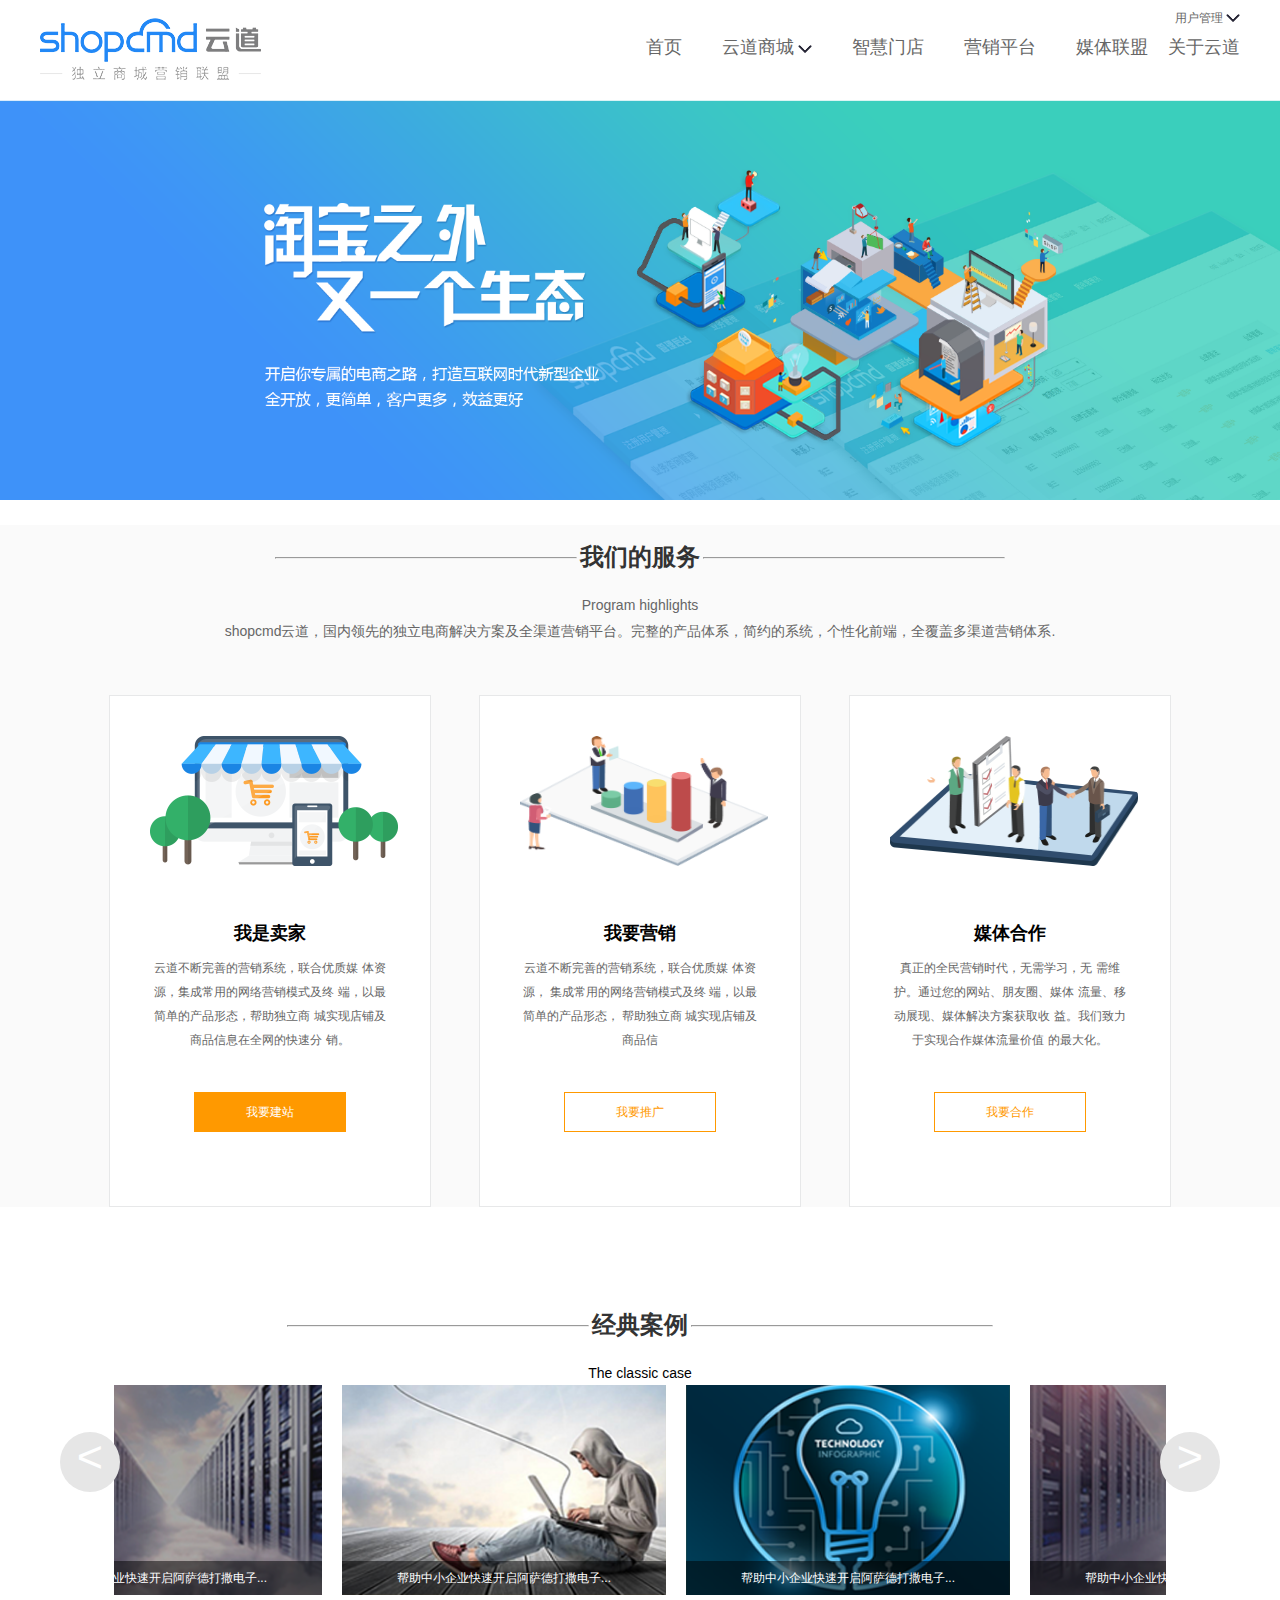
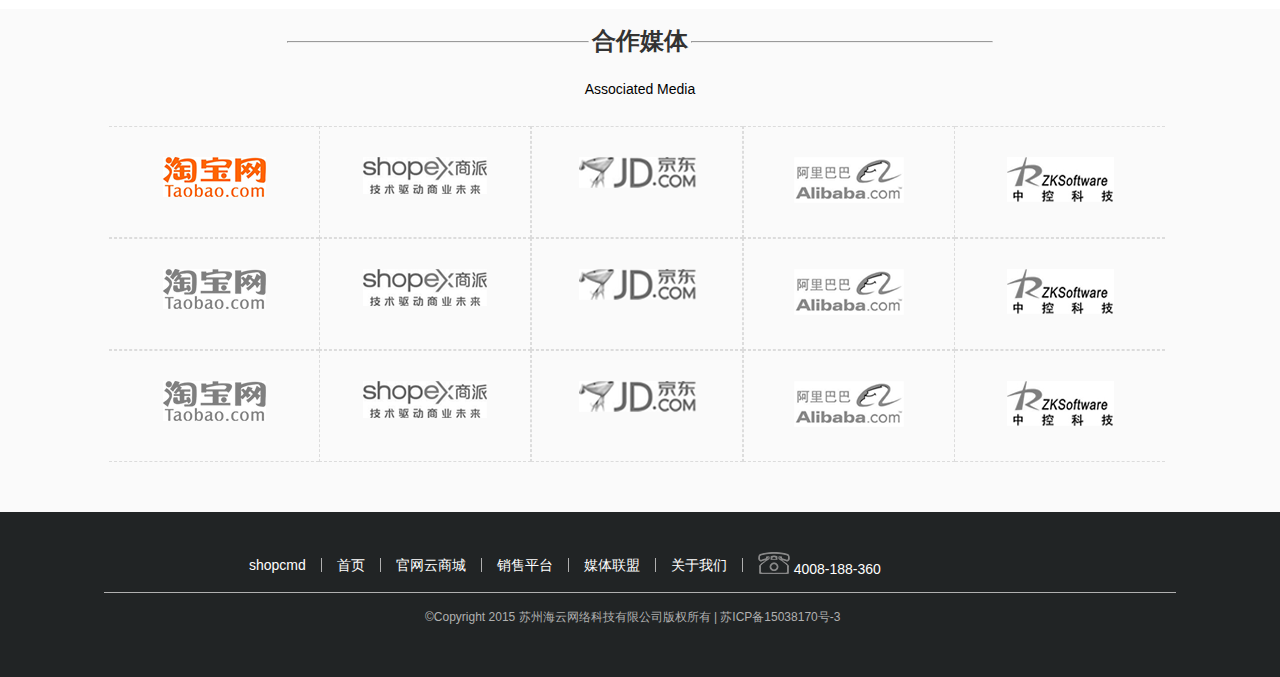
<file: html/newindex.html>
<!DOCTYPE html>
<html>

	<head>
		<meta charset="UTF-8">
		<!--<meta http-equiv="refresh" content="3" />-->
		<title></title>
	</head>
	<link rel="stylesheet" type="text/css" href="../css/base.css" />
	<link rel="stylesheet" type="text/css" href="../css/newindex.css" />
	<link rel="stylesheet" href="../css/header.css">

	<body>
		<header>
    <div class="header clear">
        <div class="header-left">
           <a href="">
               <img src="../img/logo.png" alt="">
           </a>
        </div>
        <div class="header-right clear">
            <div class="right">
                <a href="">
                                                  用户管理
                    <img src="../img/icon-bottom.png" alt="">
                </a>
                <div class="right-abs">
                    <p><a href="newindex.html">官网商城管理</a></p>
                    <p><a href="">媒体管理</a></p>
                    <p><a href="">第三方商城营销管理</a></p>
                </div>
            </div>
            <ul class="clear" id="hul">
                <li>
                    <a href="../index.html">首页</a>
                </li>
                <li >
                    <a href="store1.html">
                        云道商城
                        <img src="../img/icon-bottom.png" alt="" id="himg">
                    </a>
                    <ol>
                        <li class="header-yun"><h3>云商城产品</h3></li>
                        <li class="header-shoop"><a href="store2.html">官网云商城</a></li>
                        <li class="header-mian">免费、简单、高逼格、适用于中小企业的官方快捷商城系统</li>
                        <li class="header-shoop"><a href="">品牌综合商城</a></li>
                        <li class="header-mian" >个性化前端、免费运维、适用于大中型企业的全功能云电商系统</li>
                        <li class="header-shoop"><a href="">多店铺品牌商城</a></li>
                        <li class="header-mian" >前后台分离、简约的系统、全渠道销售,为客服户量身定制的生态级云电商平台</li>

                    </ol>

                </li>
                <li><a href="retail.html">智慧门店</a></li>
                <li><a href="sem.html">营销平台</a></li>
                <li><a href="">媒体联盟</a></li>
                <li class="header-list"><a href="">关于云道</a></li>
            </ul>
        </div>
    </div>
</header>
				
			<!--banner区 轮播-->
			<div class="wp_wheel clear">
				<ul class="wheel_pic">
					<li class="wp_banner">
						<a href="#">
							<img src="../img/newindex/l2_01.png" />
						</a>
					</li>
					<li>
						<a href="#">
							<img src="../img/newindex/l2_01.png" />
						</a>
					</li>
					<li>
						<a href="#">
							<img src="../img/newindex/l2_01.png" />
						</a>
					</li>
				</ul>
				<ol class="wheel-icon">
					<li></li>
					<li></li>
					<li></li>
				</ol>

			</div>
	

		<!--身体-->
		<div class="wp_main clear">
			<div class="wp_content clear">
				<div class="wp_titile">
					<hr />
					<h1>我们的服务</h1>
					<hr />
				</div>
				<div class="wp_txt">
					<p class="wp_txt1">Program highlights</p>
					<p class="wp_txt2"> shopcmd云道，国内领先的独立电商解决方案及全渠道营销平台。完整的产品体系，简约的系统，个性化前端，全覆盖多渠道营销体系.
					</p>
				</div>
				<div class="wp_img">
					<div class="wp_div">
						<div class="tu">
							<img src="../img/newindex/wp-icon-1.png" />
						</div>
						<h3>我是卖家</h3>
						<p>云道不断完善的营销系统，联合优质媒
							体资源，集成常用的网络营销模式及终
							端，以最简单的产品形态，帮助独立商
							城实现店铺及商品信息在全网的快速分
							销。
						</p>
						<span><a href="#" class="orange">我要建站</a></span>
					</div>
					<div class="wp_div yingxiao">
						<div  class="tu">
							<img src="../img/newindex/wp-icon-2.png" />
						</div>
						<h3>我要营销</h3>
						<p>云道不断完善的营销系统，联合优质媒 体资源，
							集成常用的网络营销模式及终 端，以最简单的产品形态，
							帮助独立商 城实现店铺及商品信</p>
						<span><a href="#">我要推广</a></span>
					</div>
					<div class="wp_div">
						<div  class="tu">
							<img src="../img/newindex/wp-icon-3.png" />
						</div>
						<h3>媒体合作</h3>
						<p>真正的全民营销时代，无需学习，无
							需维护。通过您的网站、朋友圈、媒体
							流量、移动展现、媒体解决方案获取收
							益。我们致力于实现合作媒体流量价值
							的最大化。
						</p>
						<span><a href="#">我要合作</a></span>
					</div>
				</div>
			</div>
			
		</div>
		
		<div class="wp_content w1 clear">
			<div class="">
				<div class="wp_titile">
					<hr />
					<h1>经典案例</h1>
					<hr />
				</div>
				<p class="wp_txt1">The classic case</p>
			</div>
	
			
			<div class="wp_lunbo clear" id="box">
				<ul class="clear ul" id="ul">
					<li class="wp_li">
						<a href="#">
							<div class="li_cont">
								<img src="../img/newindex/wp-icon-8.png"/>
								<div class="float active"></div>
								<p class="text">帮助中小企业快速开启阿萨德打撒电子...</p>
							</div>
						</a>
					</li>
					<li class="wp_li margin">
						<a href="#">
							<div class="li_cont">
								<img src="../img/newindex/wp-icon-9.png"/>
								<div class="float"></div>
								<p class="text">帮助中小企业快速开启阿萨德打撒电子...</p>
							</div>
						</a>
					</li>
					<li class="wp_li"s>
						<a href="#">
							<div class="li_cont">
								<img src="../img/newindex/wp-icon-10.png"/>
								<div class="float"></div>
								<p class="text">帮助中小企业快速开启阿萨德打撒电子...</p>
							</div>
						</a>
					</li>
				</ul>
				
				
			</div>
			<span id="left" class="but">&lt;</span>
			<span href="#" id="right" class="but activ1">&gt;</span>
		</div>

		<div class="wp_content1 w2 clear">
			<div class="wp_content2">
				<div class="wp_titile">
					<hr />
					<h1>合作媒体</h1>
					<hr />
				</div>
				<p class="wp_txt1">Associated Media</p>
				<ul class="wp_partner clear">
					<li>
						<a href="#" class="border orange">
							<img src="../img/newindex/wp-icon-70.png"/>
						</a>
						<a href="#">
							<img src="../img/newindex/wp-icon-5.png"/>
						</a>
						<a href="#">
							<img src="../img/newindex/wp-icon-6.png"/>
						</a>
						<a href="#">
							<img src="../img/newindex/wp-icon-4.png"/>
						</a>
						<a href="#"  class="border">
							<img src="../img/newindex/wp-icon-51.png"/>
						</a>
					</li>
					<li>
						<a href="#"  class="border">
							<img src="../img/newindex/wp-icon-7.png"/>
						</a>
						<a href="#">
							<img src="../img/newindex/wp-icon-5.png"/>
						</a>
						<a href="#">
							<img src="../img/newindex/wp-icon-6.png"/>
						</a>
						<a href="#">
							<img src="../img/newindex/wp-icon-4.png"/>
						</a>
						<a href="#"  class="border">
							<img src="../img/newindex/wp-icon-51.png"/>
						</a>
					</li>
					<li>
						<a href="#"  class="border">
							<img src="../img/newindex/wp-icon-7.png"/>
						</a>
						<a href="#">
							<img src="../img/newindex/wp-icon-5.png"/>
						</a>
						<a href="#">
							<img src="../img/newindex/wp-icon-6.png"/>
						</a>
						<a href="#">
							<img src="../img/newindex/wp-icon-4.png"/>
						</a>
						<a href="#"  class="border">
							<img src="../img/newindex/wp-icon-51.png"/>
						</a>
					</li>
				</ul>
			</div>
		</div>




<footer>
   <div class="footer">
       <ul class="clear">
           <li>
               <a href="">shopcmd</a>
           </li>
           <li>
               <a href="">首页</a>
           </li>
           <li>
               <a href="">官网云商城</a>
           </li>
           <li>
               <a href="">销售平台</a>
           </li>
           <li>
               <a href="">媒体联盟</a>
           </li>
           <li>
               <a href="">关于我们</a>
           </li>
           <li class="footer-list">
                   <img src="../img/newindex/phone2.png" alt="">
                   4008-188-360
           </li>
       </ul>
       <div>
           &copy;Copyright 2015 苏州海云网络科技有限公司版权所有 | 苏ICP备15038170号-3
       </div>
   </div>
</footer>
	</body>
	<script src="../js/jquery-3.1.1.min.js"></script>
	<script src="../js/header.js"></script>
	<script src="../js/newindex.js" type="text/javascript" charset="utf-8"></script>

</html>
</file>
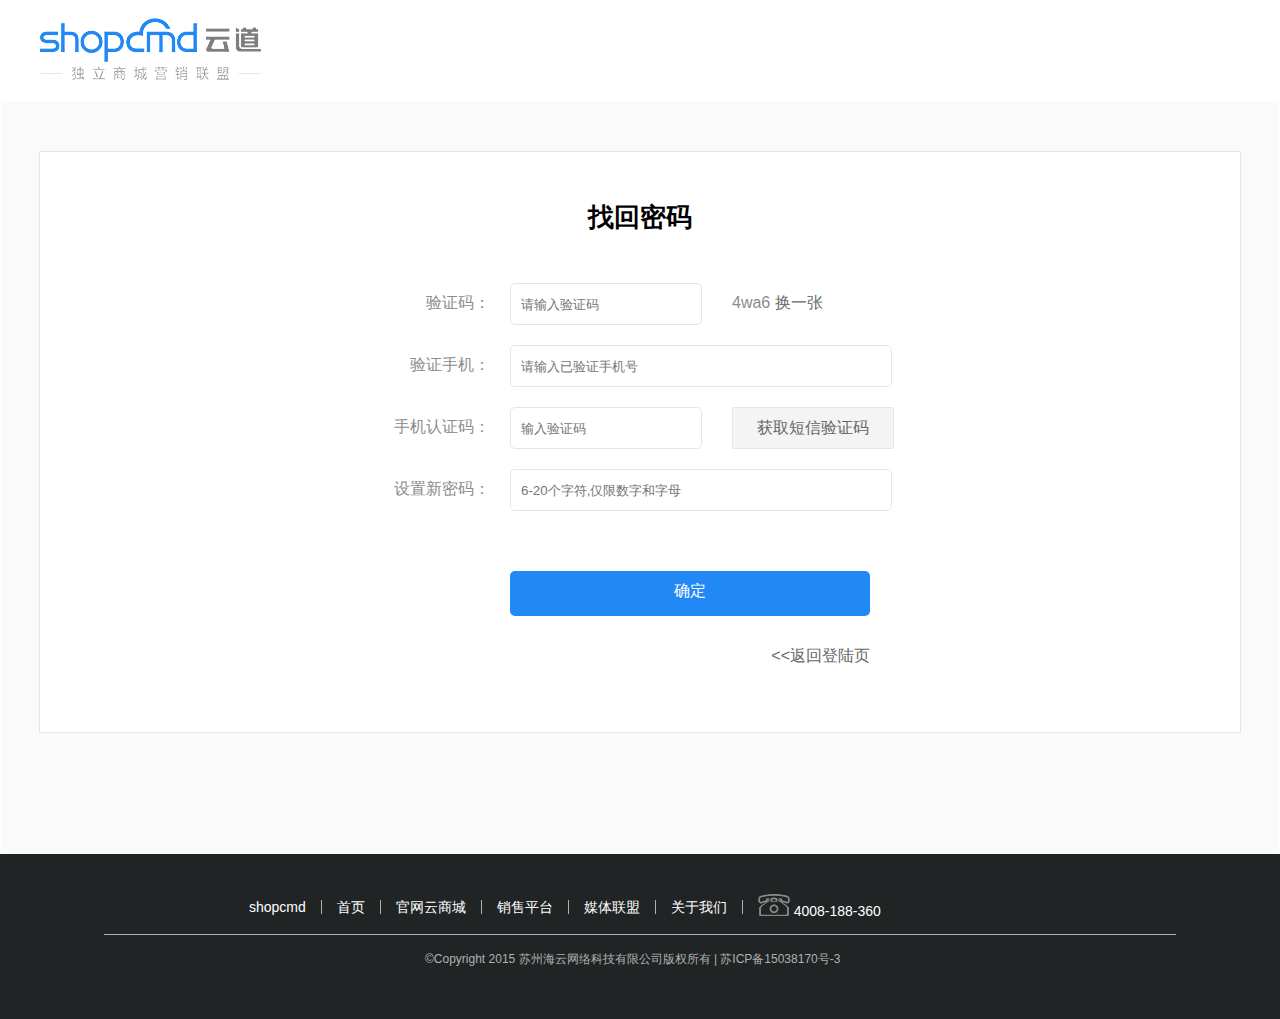
<file: html/pass.html>
<!DOCTYPE html>
<html lang="en">
<head>
    <meta charset="UTF-8">
    <title>Title</title>
    <meta http-equiv="X-UA-Compatible" content="IE=edge,chrome=1"/>
    <meta name="viewport"
          content="width=device-width, initial-scale=1.0, minimum-scale=1.0, maximum-scale=1.0, user-scalable=no"/>
    <meta name="format-detection" content="telephone=no, email=no"/>
    <meta name="apple-mobile-web-app-capable" content="yes"/>
    <meta name="apple-mobile-web-app-status-bar-style" content="black"/>
    <link rel="stylesheet" href="../css/base.css">
    <link rel="stylesheet" href="../css/header.css">
    <link rel="stylesheet" href="../css/pass.css">
</head>
<body>
<header>
    <div class="header clear">
        <div class="header-left">
            <a href="">
                <img src="../img/logo.png" alt="">
            </a>
        </div>
    </div>
</header>
<section>
    <div class="clear pass">
         <div class="pass-word">
             <h3>找回密码</h3>
             <ul>
                 <li class="clear">
                     <p class="pass-yz">验证码：</p>
                     <p class="pass-inp"><input type="text" placeholder="请输入验证码"></p>
                     <p>4wa6 <a href="">换一张</a></p>
                 </li>
                 <li class="clear">
                     <p class="pass-yz">验证手机：</p>
                     <p class="pass-inp1"><input type="text" placeholder="请输入已验证手机号"></p>
                 </li>
                 <li class="clear">
                     <p class="pass-yz">手机认证码：</p>
                     <p class="pass-inp"><input type="text" placeholder="输入验证码"></p>
                     <p class="pass-hq"><a href="">获取短信验证码</a></p>
                 </li>
                 <li class="clear">
                     <p class="pass-yz">设置新密码：</p>
                     <p class="pass-inp1"><input type="text" placeholder="6-20个字符,仅限数字和字母"></p>
                 </li>
                 <li class="clear">
                     <p class="pass-inp2">
                         <a href="../enter.html">确定</a>
                     </p>
                 </li>
                 <li class="clear">
                     <p class="pass-last">
                         <a href="../enter.html">
                         &lt;&lt;返回登陆页
                         </a>
                     </p>
                 </li>
             </ul>
         </div>
    </div>
</section>
<footer>
    <div class="footer">
        <ul class="clear">
            <li>
                <a href="">shopcmd</a>
            </li>
            <li>
                <a href="">首页</a>
            </li>
            <li>
                <a href="">官网云商城</a>
            </li>
            <li>
                <a href="">销售平台</a>
            </li>
            <li>
                <a href="">媒体联盟</a>
            </li>
            <li>
                <a href="">关于我们</a>
            </li>
            <li class="footer-list">
                <img src="../img/phone2.png" alt="">
                4008-188-360
            </li>
        </ul>
        <div>
            &copy;Copyright 2015 苏州海云网络科技有限公司版权所有 | 苏ICP备15038170号-3
        </div>
    </div>
</footer>
</body>
</html>
</file>
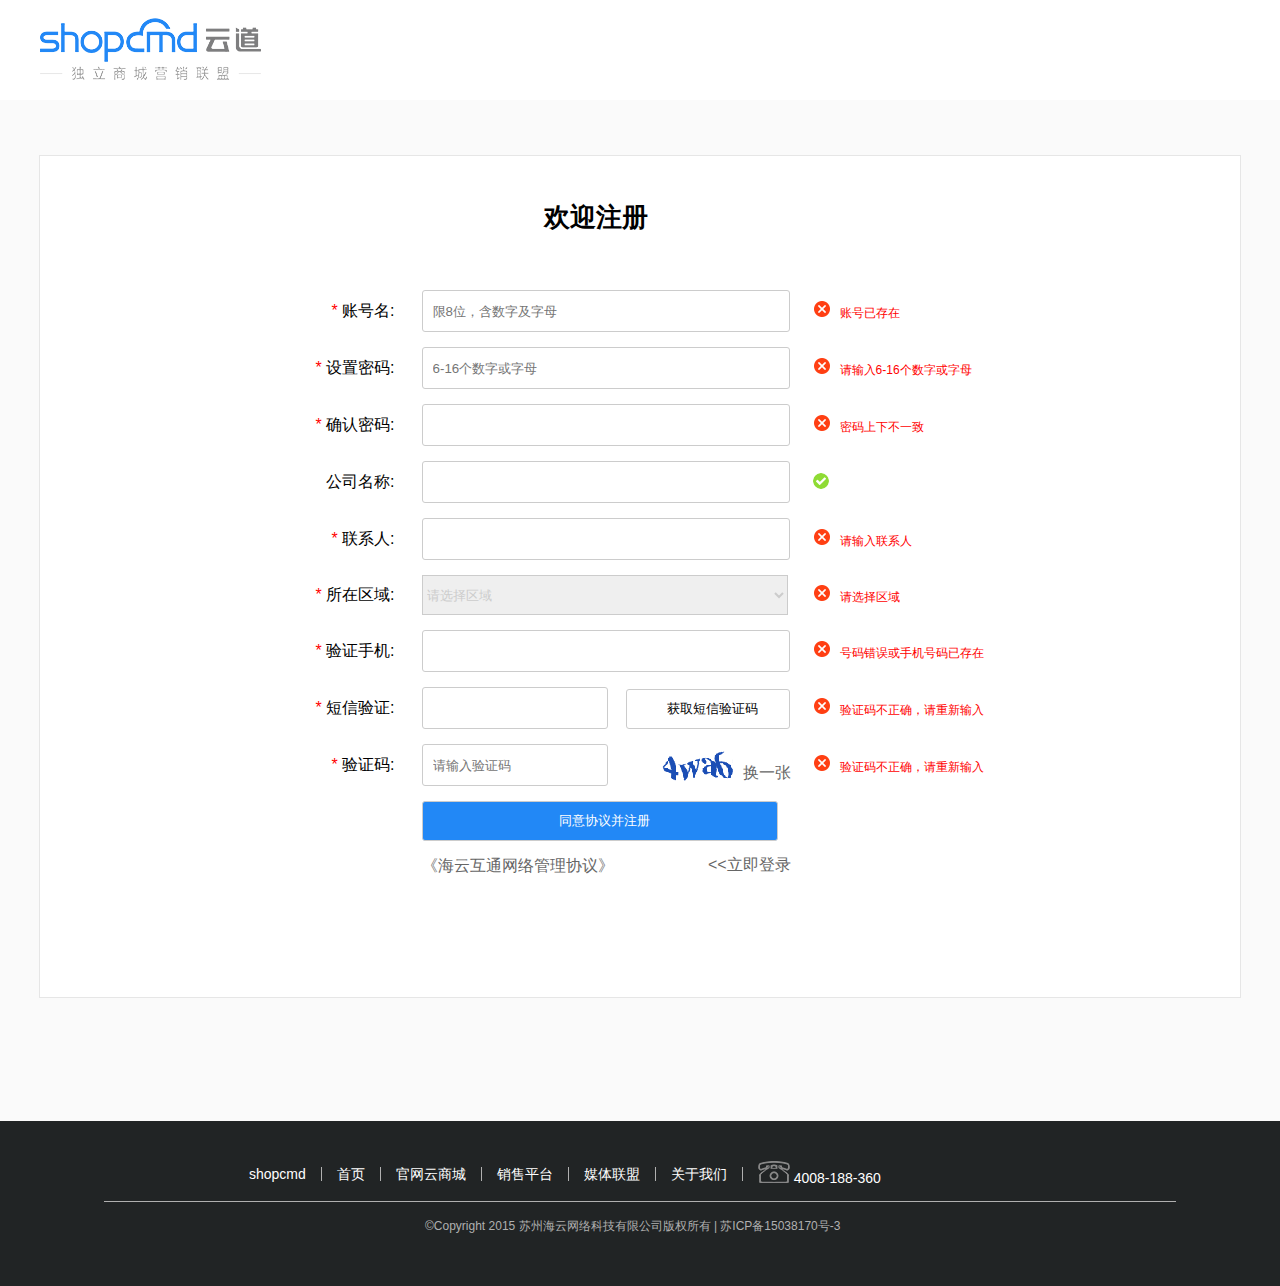
<file: html/register.html>
<!DOCTYPE html>
<html lang="en">
<head>
    <meta charset="UTF-8">
    <title>Title</title>
    <meta http-equiv="X-UA-Compatible" content="IE=edge,chrome=1"/>
    <meta name="viewport"
          content="width=device-width, initial-scale=1.0, minimum-scale=1.0, maximum-scale=1.0, user-scalable=no"/>
    <meta name="format-detection" content="telephone=no, email=no"/>
    <meta name="apple-mobile-web-app-capable" content="yes"/>
    <meta name="apple-mobile-web-app-status-bar-style" content="black"/>
    <link rel="stylesheet" href="../css/base.css">
    <link rel="stylesheet" href="../css/header.css">
    <link rel="stylesheet" type="text/css" href="../css/register.css"/>
    <script src="../js/jquery-3.1.1.min.js"></script>
</head>
<body>
<header>
    <div class="header clear">
        <div class="header-left">
           <a href="">
               <img src="../img/logo.png" alt="">
           </a>
        </div>
        <div class="header-right clear">
</header>

<section>
	<div class="section">
		<table>
			<tr>
				<th></th>
				<th>欢迎注册</th>
				<th></th>
			</tr>
			
			<tr>
				<td><span style="color:red">*</span> 账号名:</td>
				<td><input type="text" placeholder="限8位，含数字及字母"></td>
				<td><img src="../img/register/register-img1.png">账号已存在</td>
			</tr>
			<tr>
				<td><span style="color:red">*</span> 设置密码:</td>
				<td><input type="text" placeholder="6-16个数字或字母"></td>
				<td><img src="../img/register/register-img1.png">请输入6-16个数字或字母</td>
			</tr>
			<tr>
				<td><span style="color:red">*</span> 确认密码:</td>
				<td><input type="text"></td>
				<td><img src="../img/register/register-img1.png">密码上下不一致</td>
			</tr>
			<tr>
				<td>公司名称:</td>
				<td><input type="text"></td>
				<td><img src="../img/register/register-img2.png"></td>
			</tr>
			<tr>
				<td><span style="color:red">*</span> 联系人:</td>
				<td><input type="text"></td>
				<td><img src="../img/register/register-img1.png">请输入联系人</td>
			</tr>
			<tr>
				<td><span style="color:red">*</span> 所在区域:</td>
				<td><select>
					<option>请选择区域</option>
				</select></td>
				<td><img src="../img/register/register-img1.png">请选择区域</td>
			</tr>
			<tr>
				<td><span style="color:red">*</span> 验证手机:</td>
				<td><input type="text"></td>
				<td><img src="../img/register/register-img1.png">号码错误或手机号码已存在</td>
			</tr>
			<tr>
				<td><span style="color:red">*</span> 短信验证:</td>
				<td><input type="text"><input type="button" value="获取短信验证码"></td>
				<td><img src="../img/register/register-img1.png">验证码不正确，请重新输入</td>
			</tr>
			<tr>
				<td><span style="color:red">*</span> 验证码:</td>
				<td><input type="text" placeholder="请输入验证码"><img src="../img/register/register-img3.png"><a href="#">换一张</a></td>
				<td><img src="../img/register/register-img1.png">验证码不正确，请重新输入</td>
			</tr>
			<tr>
				<td></td>
				<td><a href="../enter.html"><input type="button" value="同意协议并注册"></a></td>
				<td></td>
			</tr>
			<tr>
				<td></td>
				<td><a href="#">《海云互通网络管理协议》</a><a href="../enter.html"><<立即登录</a></td>
				<td></td>
			</tr>
		</table>
	</div>
</section>

<footer>
   <div class="footer">
       <ul class="clear">
           <li>
               <a href="">shopcmd</a>
           </li>
           <li>
               <a href="">首页</a>
           </li>
           <li>
               <a href="">官网云商城</a>
           </li>
           <li>
               <a href="">销售平台</a>
           </li>
           <li>
               <a href="">媒体联盟</a>
           </li>
           <li>
               <a href="">关于我们</a>
           </li>
           <li class="footer-list">
                   <img src="../img/phone2.png" alt="">
                   4008-188-360
           </li>
       </ul>
       <div>
           &copy;Copyright 2015 苏州海云网络科技有限公司版权所有 | 苏ICP备15038170号-3
       </div>
   </div>
</footer>
</body>
<script src="../js/header.js"></script>
</html>
</file>
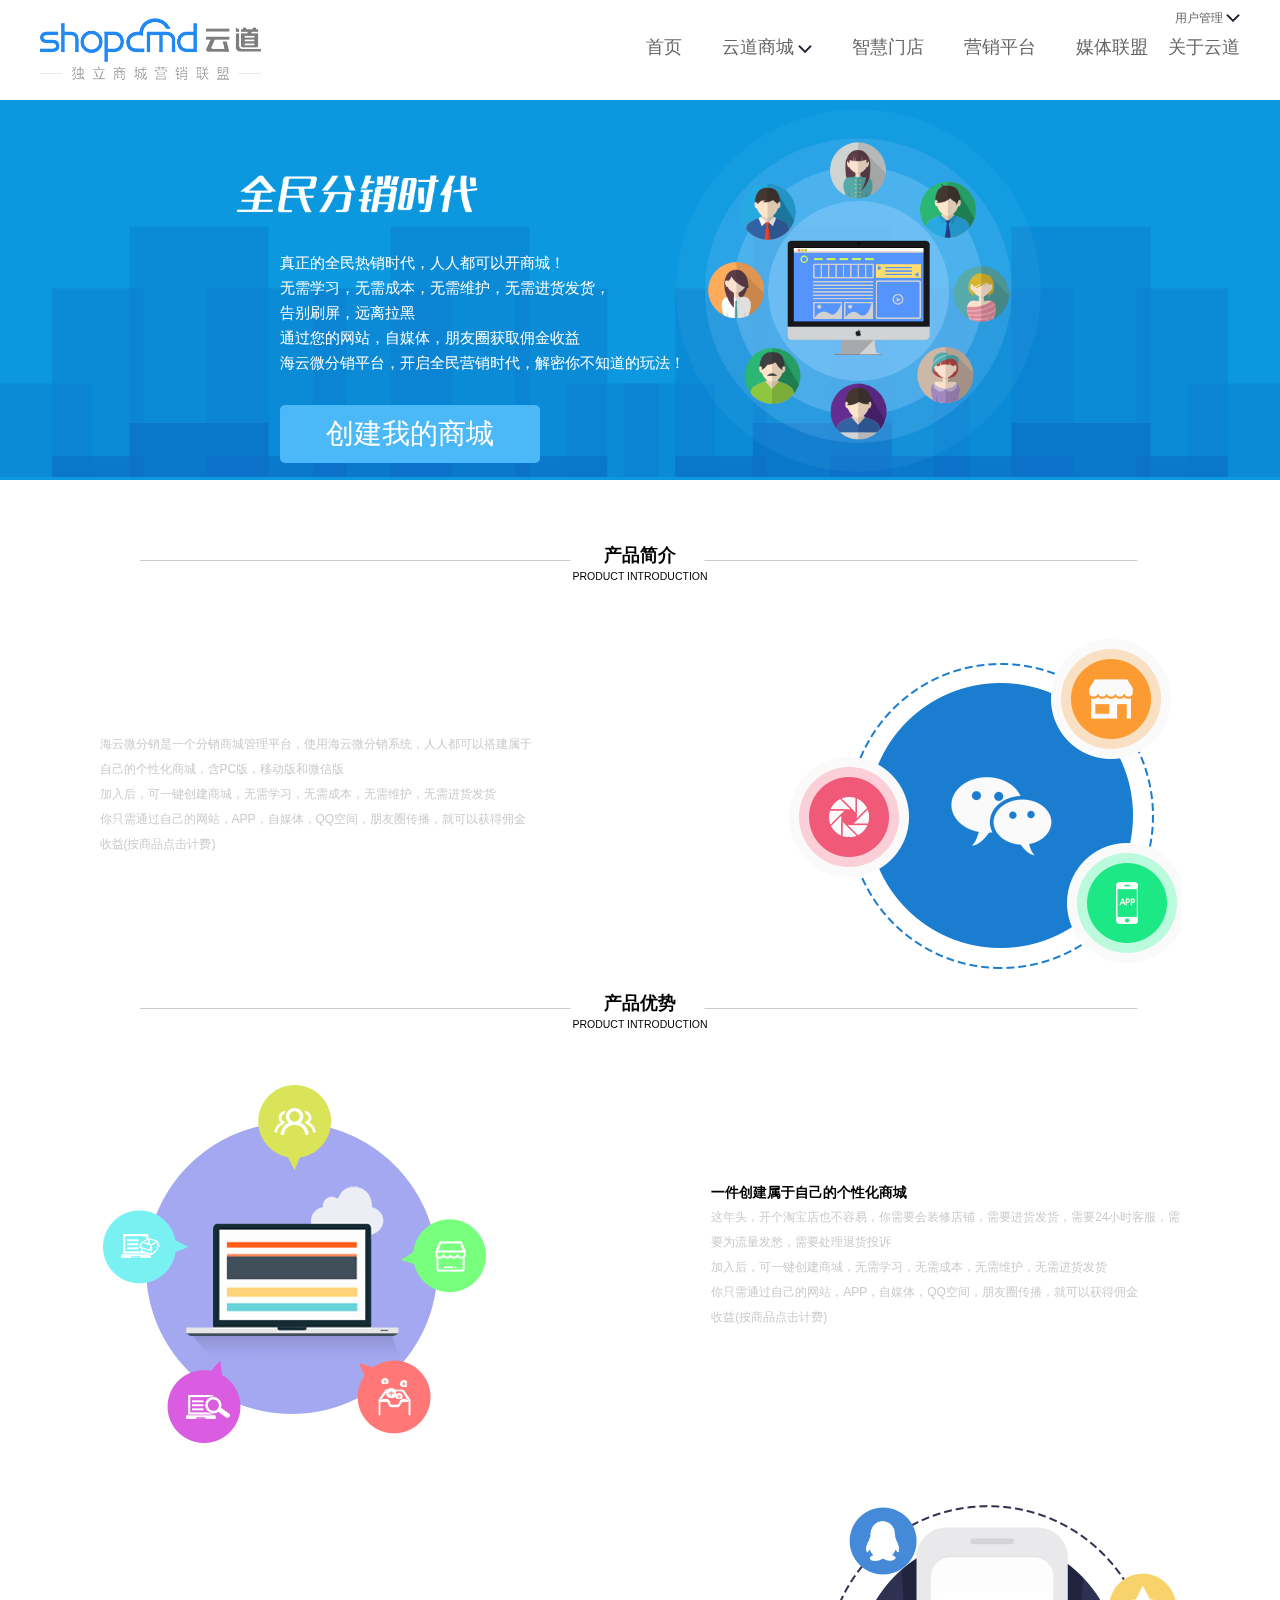
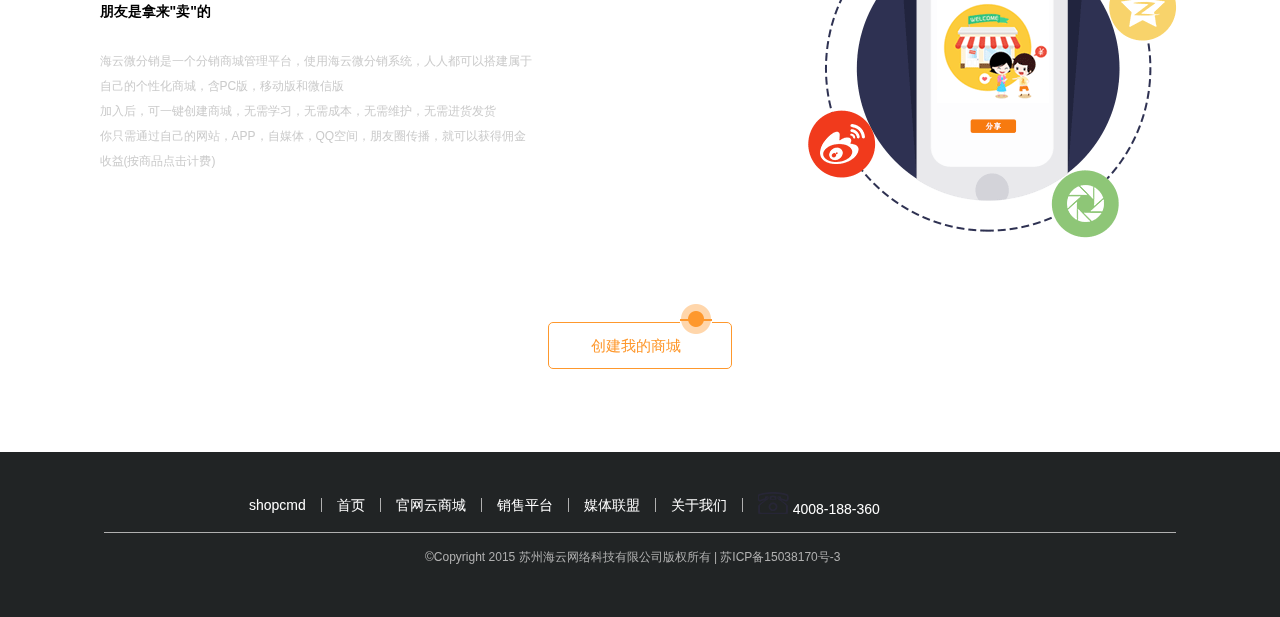
<file: html/retail.html>
<!DOCTYPE html>
<html>
	<head>
		<meta charset="utf-8" />
		<title></title>
	</head>
	<link rel="stylesheet" type="text/css" href="../css/base.css"/>
	<link rel="stylesheet" type="text/css" href="../css/retail.css"/>
	<link  type="text/css" rel="stylesheet" href="../css/header.css" />
	<script src="../js/jquery-3.1.1.min.js" type="text/javascript"></script>
	
	<body>
		
		
<header>
    <div class="header clear">
        <div class="header-left">
           <a href="">
               <img src="../img/logo.png" alt="">
           </a>
        </div>
        <div class="header-right clear">
            <div class="right">
                <a href="">
                                                  用户管理
                    <img src="../img/icon-bottom.png" alt="">
                </a>
                <div class="right-abs">
                    <p><a href="newindex.html">官网商城管理</a></p>
                    <p><a href="">媒体管理</a></p>
                    <p><a href="">第三方商城营销管理</a></p>
                </div>
            </div>
            <ul class="clear" id="hul">
                <li>
                    <a href="../index.html">首页</a>
                </li>
                <li >
                    <a href="store1.html">
                        云道商城
                        <img src="../img/icon-bottom.png" alt="" id="himg">
                    </a>
                    <ol>
                        <li class="header-yun"><h3>云商城产品</h3></li>
                        <li class="header-shoop"><a href="store2.html">官网云商城</a></li>
                        <li class="header-mian">免费、简单、高逼格、适用于中小企业的官方快捷商城系统</li>
                        <li class="header-shoop"><a href="">品牌综合商城</a></li>
                        <li class="header-mian" >个性化前端、免费运维、适用于大中型企业的全功能云电商系统</li>
                        <li class="header-shoop"><a href="">多店铺品牌商城</a></li>
                        <li class="header-mian" >前后台分离、简约的系统、全渠道销售,为客服户量身定制的生态级云电商平台</li>

                    </ol>

                </li>
                <li><a href="retail.html">智慧门店</a></li>
                <li><a href="sem.html">营销平台</a></li>
                <li><a href="">媒体联盟</a></li>
                <li class="header-list"><a href="">关于云道</a></li>
            </ul>
        </div>
    </div>
</header>
		
		<a href="#"><img src="../img/retail/retail-xjl.png" class="xjl"></a>
		<section>
			
			<div class="banner">
				<img src="../img/retail/banner.png">
				<div class="banner-txt">
					<p>真正的全民热销时代，人人都可以开商城！<br>
					   无需学习，无需成本，无需维护，无需进货发货，<br />
					   告别刷屏，远离拉黑<br />
					   通过您的网站，自媒体，朋友圈获取佣金收益<br />
					   海云微分销平台，开启全民营销时代，解密你不知道的玩法！
					</p>
					<a href="#">创建我的商城</a>
				</div>
			</div>
			
			<div class="section">
				<div class="section_1">
					<div class="h">
						<h3>产品简介</h3>
						<p>PRODUCT INTRODUCTION</p>
					</div>
					<div class="txt">
						<div class="p">
							海云微分销是一个分销商城管理平台，使用海云微分销系统，人人都可以搭建属于<br />
							自己的个性化商城，含PC版，移动版和微信版<br />
							加入后，可一键创建商城，无需学习，无需成本，无需维护，无需进货发货<br />
							你只需通过自己的网站，APP，自媒体，QQ空间，朋友圈传播，就可以获得佣金<br />
							收益(按商品点击计费)
						</div>
						<img src="../img/retail/retail-cpjs.gif">
					</div>
				</div>
				
				<div class="section_2">
					<div class="h">
						<h3>产品优势</h3>
						<p>PRODUCT INTRODUCTION</p>
					</div>
					<div class="txt">
						<img src="../img/retail/retail-cpys.gif">
						<div class="p">
							<h3>一件创建属于自己的个性化商城</h3>
							这年头，开个淘宝店也不容易，你需要会装修店铺，需要进货发货，需要24小时客服，需<br />
							要为流量发愁，需要处理退货投诉<br />
							加入后，可一键创建商城，无需学习，无需成本，无需维护，无需进货发货<br />
							你只需通过自己的网站，APP，自媒体，QQ空间，朋友圈传播，就可以获得佣金<br />
							收益(按商品点击计费)
						</div>
						
					</div>
				</div>
				
				<div class="section_1">
					
					<div class="txt">
						
						<div class="p">
							<h3>朋友是拿来"卖"的</h3><br />
							海云微分销是一个分销商城管理平台，使用海云微分销系统，人人都可以搭建属于<br />
							自己的个性化商城，含PC版，移动版和微信版<br />
							加入后，可一键创建商城，无需学习，无需成本，无需维护，无需进货发货<br />
							你只需通过自己的网站，APP，自媒体，QQ空间，朋友圈传播，就可以获得佣金<br />
							收益(按商品点击计费)
						</div>
						<img src="../img/retail/retail-cp.gif">
					</div>
				</div>
				
				<div class="cjsc">
					
					<a href="#">创建我的商城</a>
					<img src="../img/retail/retail-sc.gif">
				</div>
			</div>
			
		</section>
		
		<footer>
   <div class="footer">
       <ul class="clear">
           <li>
               <a href="">shopcmd</a>
           </li>
           <li>
               <a href="">首页</a>
           </li>
           <li>
               <a href="">官网云商城</a>
           </li>
           <li>
               <a href="">销售平台</a>
           </li>
           <li>
               <a href="">媒体联盟</a>
           </li>
           <li>
               <a href="">关于我们</a>
           </li>
           <li class="footer-list">
                   <img src="../img/retail/retail-footer.png">
                   4008-188-360
           </li>
       </ul>
       <div>
           &copy;Copyright 2015 苏州海云网络科技有限公司版权所有 | 苏ICP备15038170号-3
       </div>
   </div>
</footer>				
		<script src="../js/header.js" type="text/javascript"></script>
	</body>
</html>
</file>
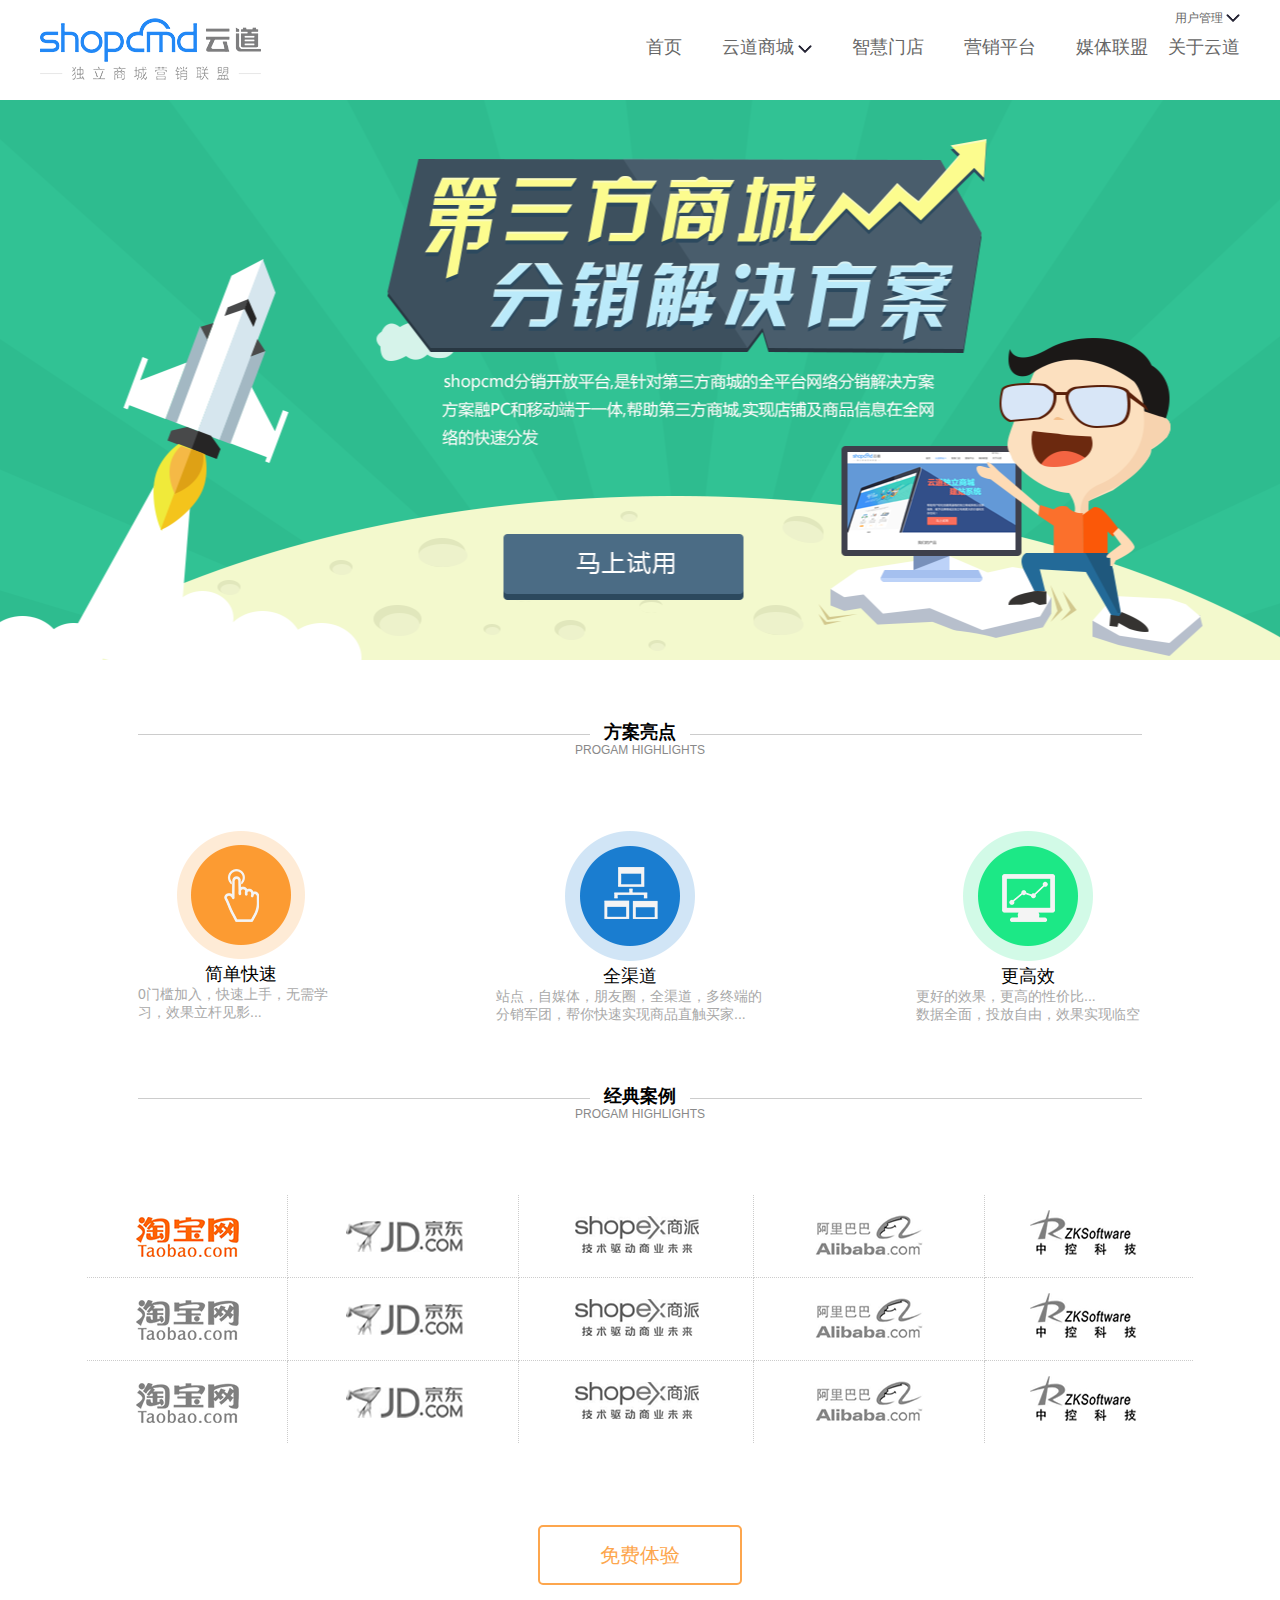
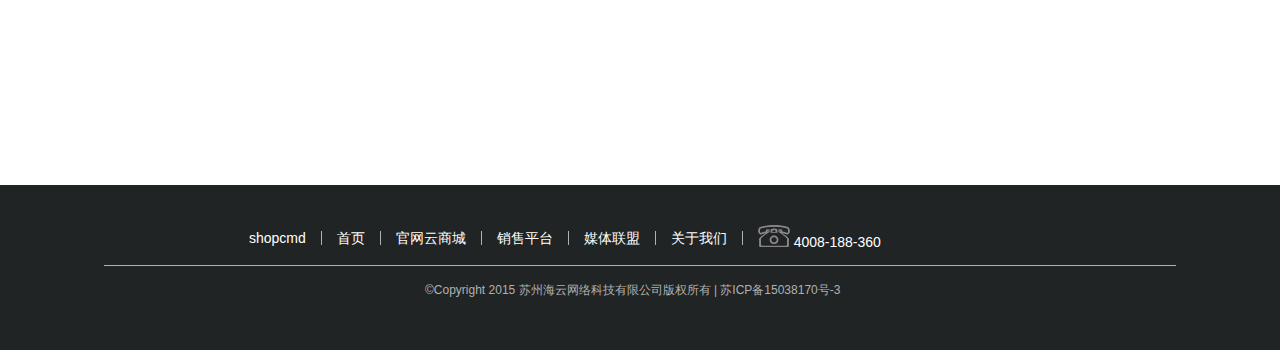
<file: html/sem.html>
<!DOCTYPE html>
<html>
	<head>
		<meta charset="UTF-8">
		<title></title>
		<link href="../css/base.css" type="text/css" rel="stylesheet" />
		<link href="../css/sem.css" type="text/css" rel="stylesheet" />
		<link href="../css/header.css"  type="text/css" rel="stylesheet" />
		<script src="../js/jquery-3.1.1.min.js" type="text/javascript"></script>
		
	</head>
	<body>
    <header>
    <div class="header clear">
        <div class="header-left">
           <a href="">
               <img src="../img/logo.png" alt="">
           </a>
        </div>
        <div class="header-right clear">
            <div class="right">
                <a href="">
                                                  用户管理
                    <img src="../img/icon-bottom.png" alt="">
                </a>
                <div class="right-abs">
                    <p><a href="newindex.html">官网商城管理</a></p>
                    <p><a href="">媒体管理</a></p>
                    <p><a href="">第三方商城营销管理</a></p>
                </div>
            </div>
            <ul class="clear" id="hul">
                <li>
                    <a href="../index.html">首页</a>
                </li>
                <li >
                    <a href="store1.html">
                        云道商城
                        <img src="../img/icon-bottom.png" alt="" id="himg">
                    </a>
                    <ol>
                        <li class="header-yun"><h3>云商城产品</h3></li>
                        <li class="header-shoop"><a href="store2.html">官网云商城</a></li>
                        <li class="header-mian">免费、简单、高逼格、适用于中小企业的官方快捷商城系统</li>
                        <li class="header-shoop"><a href="">品牌综合商城</a></li>
                        <li class="header-mian" >个性化前端、免费运维、适用于大中型企业的全功能云电商系统</li>
                        <li class="header-shoop"><a href="">多店铺品牌商城</a></li>
                        <li class="header-mian" >前后台分离、简约的系统、全渠道销售,为客服户量身定制的生态级云电商平台</li>

                    </ol>

                </li>
                <li><a href="retail.html">智慧门店</a></li>
                <li><a href="sem.html">营销平台</a></li>
                <li><a href="">媒体联盟</a></li>
                <li class="header-list"><a href="">关于云道</a></li>
            </ul>
        </div>
    </div>
</header>
		
		
	   <!--banner-->
	    <div class="lun">
	   	    <ul class="lun-ul">
	   	   	   <li class="banner"></li>
	   	   	   <li class="banner"></li>
	   	   	   <li class="banner"></li>
	   	    </ul>		   	    
	    </div>
		
		<!--方案亮点-->
		<div class="nav">
			<div class="column">
			    <div class="column-h">
				    <h2>方案亮点</h2>				
			    </div><br />
			    <div class="column-sp"><span>PROGAM HIGHLIGHTS</span></div>									
		    </div>
			
			<ul class="clear">
				<li class="li-one">
					<img src="../img/semImg/2.1.png"/>
					<p class="li-h">简单快速</p>
					<p class="li-n">0门槛加入，快速上手，无需学习，效果立杆见影...</p>
				</li>
				<li class="li-con">
					<img src="../img/semImg/2.2.png"/>
					<p class="li-h">全渠道</p>
					<p class="li-n">站点，自媒体，朋友圈，全渠道，多终端的分销军团，帮你快速实现商品直触买家...</p>
				</li>
				<li class="li-foot">
					<img src="../img/semImg/2.3.png"/>
					<p class="li-h">更高效</p>
					<p class="li-n">更好的效果，更高的性价比...<br/>
						数据全面，投放自由，效果实现临空
					</p>
				</li>				
			</ul>			
		</div>
		
		<!--分销流程--
		<div class="path">
		    <div class="column">
			    <div class="column-h">
				    <h2>分销流程</h2>				
			    </div><br />
			    <div class="column-sp"><span>PROGAM HIGHLIGHTS</span></div>									
		    </div>
		    
		    <div class="path-store">
		    	<img src="../img/semImg/3.0.png" />
		    </div>		    		    
		</div>
		
		
		<!--经典案例-->
		<div class="sutra">
			<div class="column">
			    <div class="column-h">
				    <h2>经典案例</h2>				
			    </div><br />
			    <div class="column-sp"><span>PROGAM HIGHLIGHTS</span></div>									
		    </div>
		    
		    <ul class="clear">
		    	<li class="li-px1"><img src="../img/semImg/4.0.png"/></li>
		    	<li class="li-px2"><img src="../img/semImg/4.2.png"/></li>
		    	<li class="li-px3"><img src="../img/semImg/4.3.png"/></li>
		    	<li class="li-px4"><img src="../img/semImg/4.4.png"/></li>
		    	<li class="li-px5"><img src="../img/semImg/4.5.png"/></li>
		    	
		    	<li class="li-px1"><img src="../img/semImg/4.1.png"/></li>
		    	<li class="li-px2"><img src="../img/semImg/4.2.png"/></li>
		    	<li class="li-px3"><img src="../img/semImg/4.3.png"/></li>
		    	<li class="li-px4"><img src="../img/semImg/4.4.png"/></li>
		    	<li class="li-px5"><img src="../img/semImg/4.5.png"/></li>
		    	
		    	<li class="li-px1 li-bottom"><img src="../img/semImg/4.1.png"/></li>
		    	<li class="li-px2 li-bottom"><img src="../img/semImg/4.2.png"/></li>
		    	<li class="li-px3 li-bottom"><img src="../img/semImg/4.3.png"/></li>
		    	<li class="li-px4 li-bottom"><img src="../img/semImg/4.4.png"/></li>
		    	<li class="li-px5 li-bottom"><img src="../img/semImg/4.5.png"/></li>
		    </ul>
		    
		</div>
		
		
			<a href="#" class="experien">免费体验</a>
			
			
		<footer>
   <div class="footer">
       <ul class="clear">
           <li>
               <a href="">shopcmd</a>
           </li>
           <li>
               <a href="">首页</a>
           </li>
           <li>
               <a href="">官网云商城</a>
           </li>
           <li>
               <a href="">销售平台</a>
           </li>
           <li>
               <a href="">媒体联盟</a>
           </li>
           <li>
               <a href="">关于我们</a>
           </li>
           <li class="footer-list">
                   <img src="../img/phone2.png" alt="">
                   4008-188-360
           </li>
       </ul>
       <div>
           &copy;Copyright 2015 苏州海云网络科技有限公司版权所有 | 苏ICP备15038170号-3
       </div>
   </div>
</footer>
		<script src="../js/header.js" type="text/javascript"></script>
		<!--<script src="../js/sem.js" type="text/javascript"></script>-->
	</body>
</html>
</file>
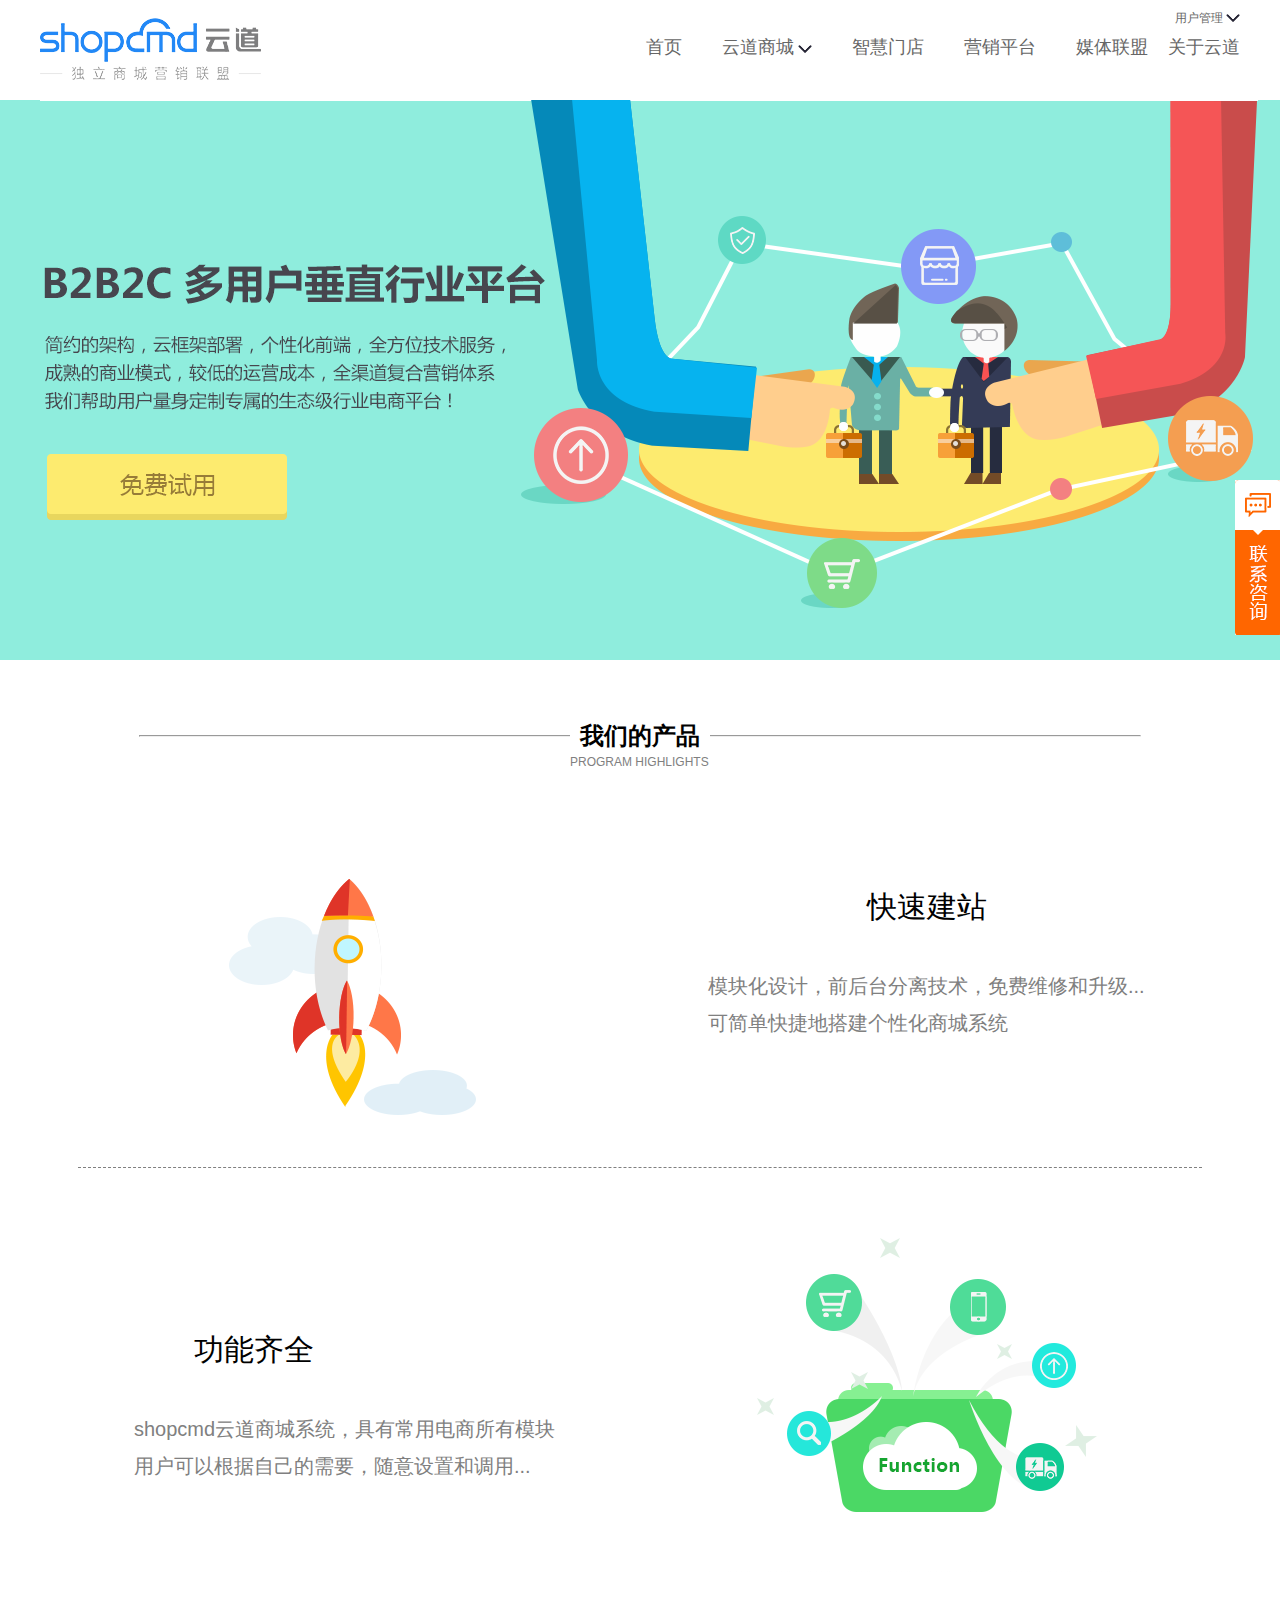
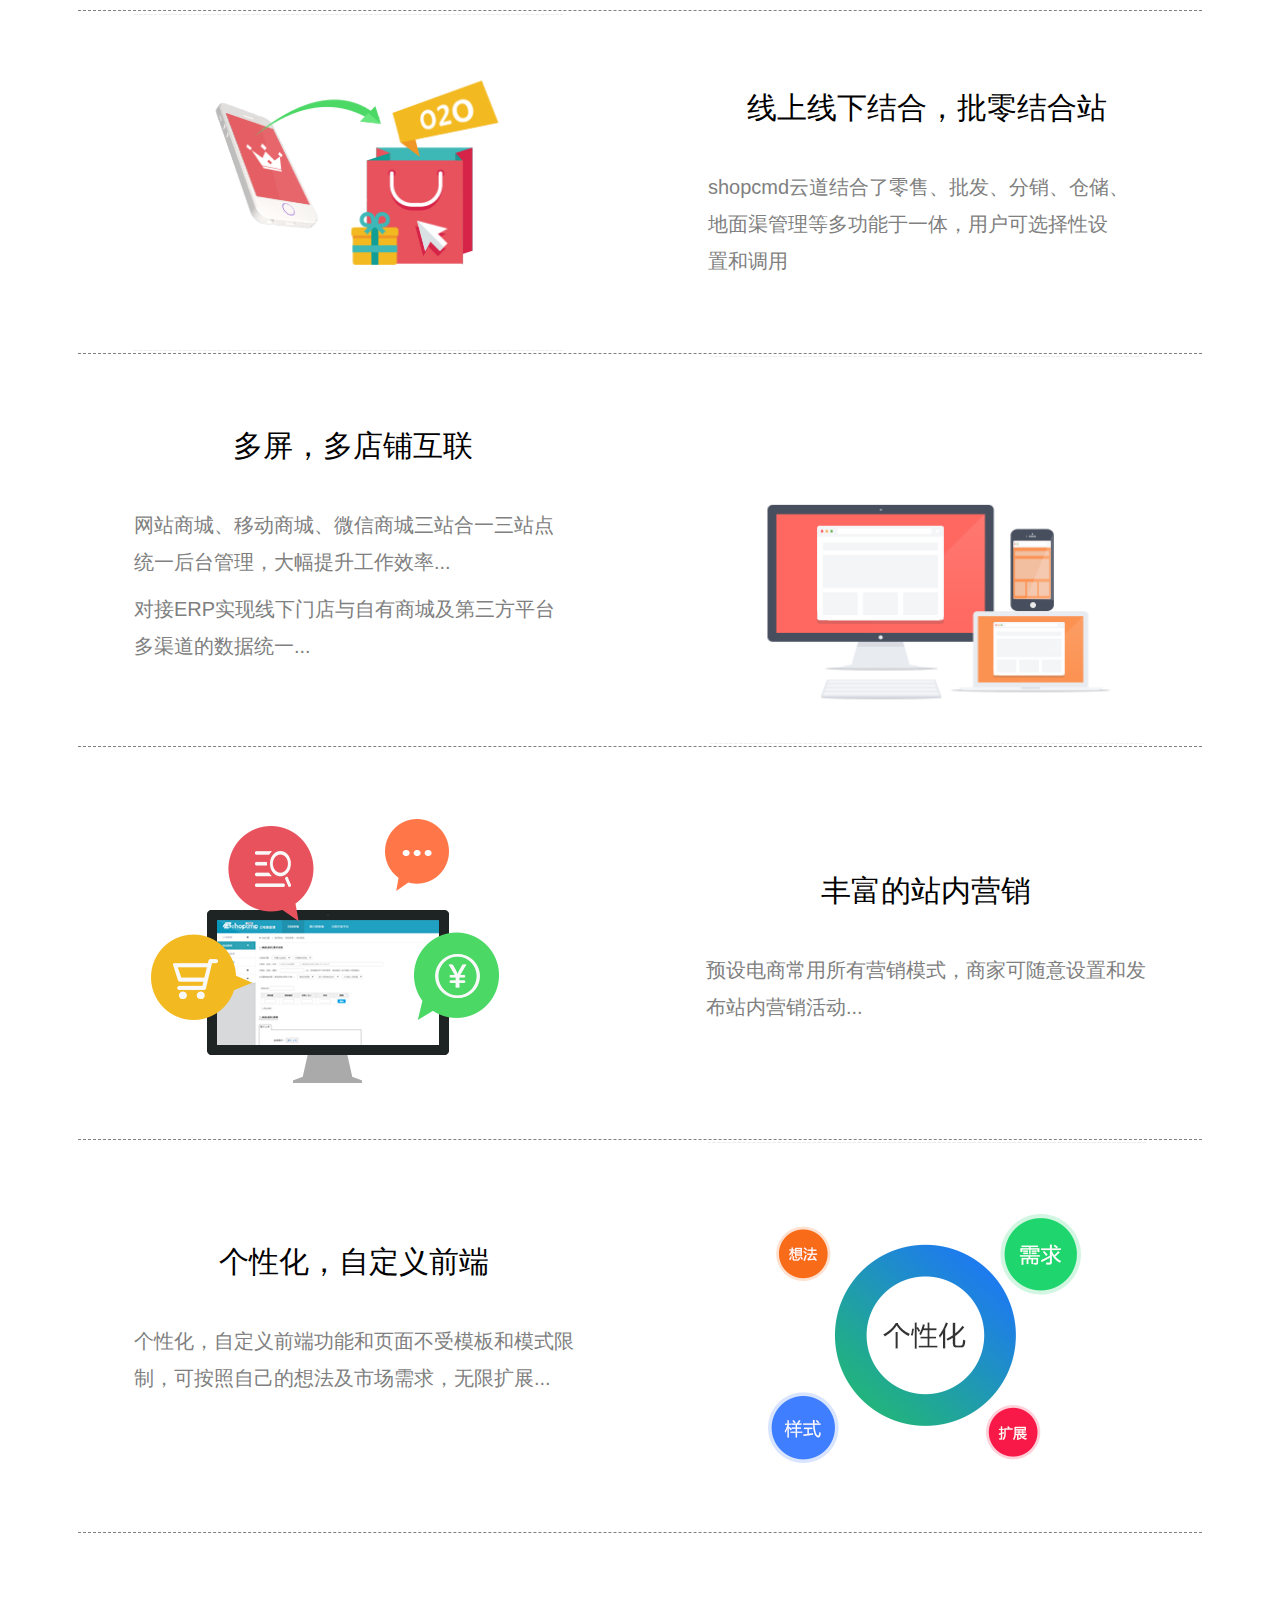
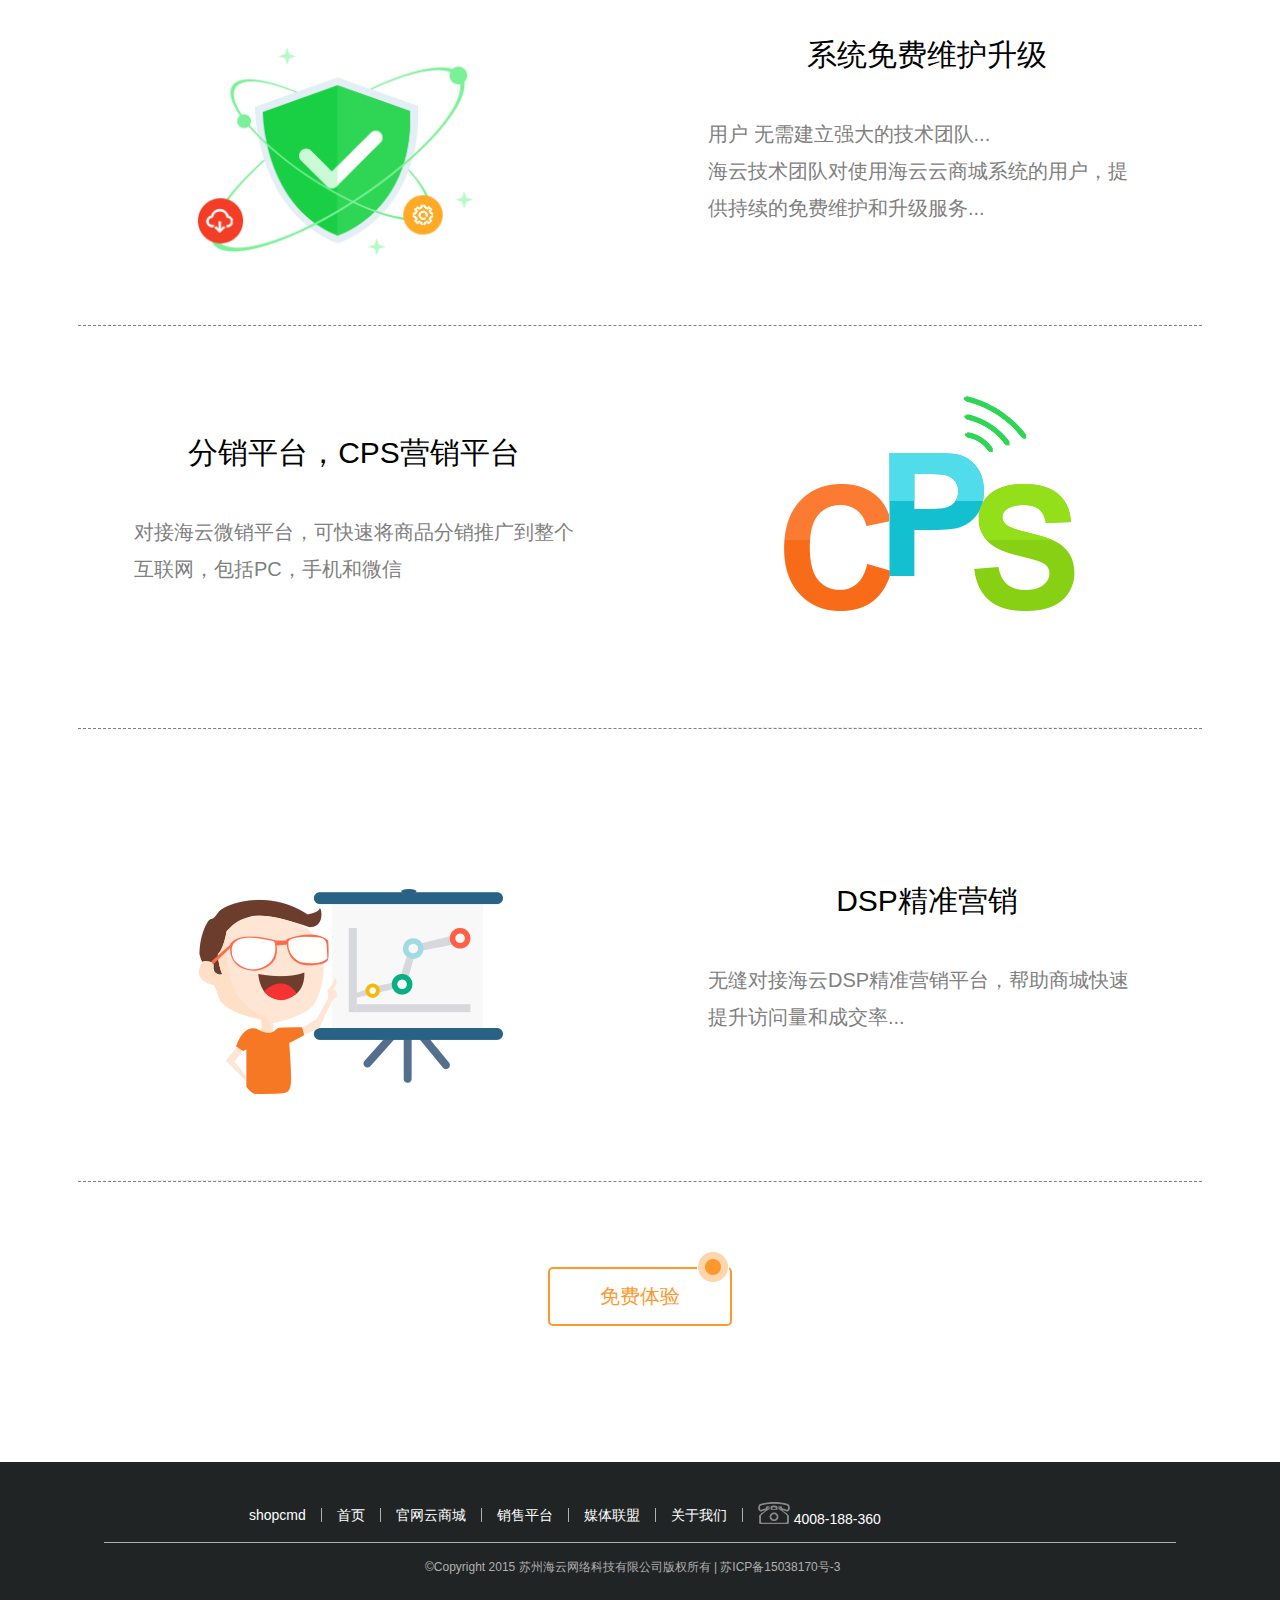
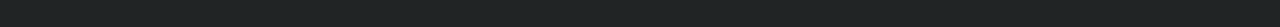
<file: html/store1.html>
<!DOCTYPE html>
<html>
	<head>
		<meta charset="UTF-8">
		<title></title>
		<link rel="stylesheet" type="text/css" href="../css/base.css"/>
		<link rel="stylesheet" type="text/css" href="../css/store1.css"/>
		<link href="../css/header.css"  type="text/css" rel="stylesheet" />
		<script src="../js/jquery-3.1.1.min.js" type="text/javascript"></script>
	</head>
	<body>
		<header>
    <div class="header clear">
        <div class="header-left">
           <a href="">
               <img src="../img/logo.png" alt="">
           </a>
        </div>
        <div class="header-right clear">
            <div class="right">
                <a href="">
                                                  用户管理
                    <img src="../img/icon-bottom.png" alt="">
                </a>
                <div class="right-abs">
                    <p><a href="newindex.html">官网商城管理</a></p>
                    <p><a href="">媒体管理</a></p>
                    <p><a href="">第三方商城营销管理</a></p>
                </div>
            </div>
            <ul class="clear" id="hul">
                <li>
                    <a href="../index.html">首页</a>
                </li>
                <li >
                    <a href="store1.html">
                        云道商城
                        <img src="../img/icon-bottom.png" alt="" id="himg">
                    </a>
                    <ol>
                        <li class="header-yun"><h3>云商城产品</h3></li>
                        <li class="header-shoop"><a href="store2.html">官网云商城</a></li>
                        <li class="header-mian">免费、简单、高逼格、适用于中小企业的官方快捷商城系统</li>
                        <li class="header-shoop"><a href="">品牌综合商城</a></li>
                        <li class="header-mian" >个性化前端、免费运维、适用于大中型企业的全功能云电商系统</li>
                        <li class="header-shoop"><a href="">多店铺品牌商城</a></li>
                        <li class="header-mian" >前后台分离、简约的系统、全渠道销售,为客服户量身定制的生态级云电商平台</li>

                    </ol>

                </li>
                <li><a href="retail.html">智慧门店</a></li>
                <li><a href="sem.html">营销平台</a></li>
                <li><a href="">媒体联盟</a></li>
                <li class="header-list"><a href="">关于云道</a></li>
            </ul>
        </div>
    </div>
</header>
			<div class="banner">
				<div class="tu">
					<img src="../img/store1img/store1-banner.png" class="ban"/>
				</div>
				
				<img src="../img/store1img/store1icon.png" class="xuebi"/>
			</div>
		<div class="content">		
			<div class="store1_top">
				<hr />
				<span class="top_1">我们的产品</span>
				<span class="top_2">PROGRAM HIGHLIGHTS</span>
			</div>
			
			<div class="neirong">
				<div class="store_1 clearfix">
					<div class="left1">
						<img src="../img/store1img/store1icon1.png"/>
					</div>
					<div class="right1">
						<p class="right_s">快速建站</p>
						<p class="right_z">模块化设计，前后台分离技术，免费维修和升级...</p>
						<p class="right_x">可简单快捷地搭建个性化商城系统</p>
					</div>
				</div>
				<div class="store_2 clearfix">
					<div class="left2">
						<p class="right_s">功能齐全</p>
						<p class="right_z">shopcmd云道商城系统，具有常用电商所有模块</p>
						<p class="right_x">用户可以根据自己的需要，随意设置和调用...</p>
					</div>
					<div class="right2">
						<img src="../img/store1img/store1icon2.png">
					</div>
				</div>
				<div class="store_3 clearfix">
					<div class="left3">
						<img src="../img/store1img/store1icon3.png"/>
					</div>
					<div class="right3">
						<p class="right_s">线上线下结合，批零结合站</p>
						<p class="right_z">shopcmd云道结合了零售、批发、分销、仓储、</p>
						<p class="right_x">地面渠管理等多功能于一体，用户可选择性设</p>
						<p class="right_xx">置和调用</p>
					</div>
				</div>
				<div class="store_4 clearfix">
					<div class="left4">
						<p class="right_s">多屏，多店铺互联</p>
						<p class="right_z">网站商城、移动商城、微信商城三站合一三站点</p>
						<p class="right_x">统一后台管理，大幅提升工作效率...</p>
						<p class="right_x1">对接ERP实现线下门店与自有商城及第三方平台</p>
						<p class="right_x2">多渠道的数据统一...</p>
					</div>
					<div class="right4">
						<img src="../img/store1img/store1icon4.png">
					</div>
				</div>
				<div class="store_5 clearfix">
					<div class="left5">
						<img src="../img/store1img/store1icon5.png">
					</div>
					<div class="right5">
						<p class="right_s">丰富的站内营销</p>
						<p class="right_z">预设电商常用所有营销模式，商家可随意设置和发</p>
						<p class="right_x">布站内营销活动...</p>
					</div>
				</div>
				<div class="store_6 clearfix">
					<div class="left6">
						<p class="right_s">个性化，自定义前端</p>
						<p class="right_z">个性化，自定义前端功能和页面不受模板和模式限</p>
						<p class="right_x">制，可按照自己的想法及市场需求，无限扩展...</p>
					</div>
					<div class="right6">
						<img src="../img/store1img/store1icon6.png">
					</div>
				</div>
				<div class="store_7 clearfix">
					<div class="left7">
						<img src="../img/store1img/store1icon7.png">
					</div>
					<div class="right7">
						<p class="right_s">系统免费维护升级</p>
						<p class="right_z">用户 无需建立强大的技术团队...</p>
						<p class="right_x">海云技术团队对使用海云云商城系统的用户，提</p>
						<p class="right_xx">供持续的免费维护和升级服务...</p>
						
					</div>
				</div>
				<div class="store_8 clearfix">
					<div class="left8">
						<p class="right_s">分销平台，CPS营销平台</p>
						<p class="right_z">对接海云微销平台，可快速将商品分销推广到整个</p>
						<p class="right_x">互联网，包括PC，手机和微信</p>
					</div>
					<div class="right8">
						<img src="../img/store1img/store1icon8.png">
					</div>
				</div>
				<div class="store_9 clearfix">
					<div class="left9">
						<img src="../img/store1img/store1icon9.png">
					</div>
					<div class="right9">
						<p class="right_s">DSP精准营销</p>
						<p class="right_z">无缝对接海云DSP精准营销平台，帮助商城快速</p>
						<p class="right_x">提升访问量和成交率...</p>
						
					</div>
				</div>
				<div class="mianfei">
			         <a href="#">免费体验</a>
			         <img src="../img/store1img/store1b2b2c_10.png"/>
		        </div>	
			</div>			
		</div>
		
		<footer>
   <div class="footer">
       <ul class="clear">
           <li>
               <a href="">shopcmd</a>
           </li>
           <li>
               <a href="">首页</a>
           </li>
           <li>
               <a href="">官网云商城</a>
           </li>
           <li>
               <a href="">销售平台</a>
           </li>
           <li>
               <a href="">媒体联盟</a>
           </li>
           <li>
               <a href="">关于我们</a>
           </li>
           <li class="footer-list">
                   <img src="../img/store1img/phone2.png" alt="">
                   4008-188-360
           </li>
       </ul>
       <div>
           &copy;Copyright 2015 苏州海云网络科技有限公司版权所有 | 苏ICP备15038170号-3
       </div>
   </div>
</footer>
	</body>
	
	
	<script src="../js/store1.js" type="text/javascript"></script>
</html>
</file>
<file: css/base.css>
@charset "utf-8";
/* CSS layout */

/* 默认样式 */
html{overflow-y:scroll;}
body,div,ul,li,span,img,input,form{ margin:0; padding:0;}
body,p,h1,h2,h3,h4,h5,h6,ul,ol,dl,li,dd{ margin:0;}
ul,ol,{padding:0;}

body{ font-size:12px;font-family:"冬青黑体简体中文","微软雅黑","宋体",Arial,sans-serif;}
a{ text-decoration:none; color:#666666; }
li{ list-style:none; }
img{ border:none 0;}
input{ outline:none; border:none; background:none;}
input,textarea,select{ margin:0; }					
input,textarea{ padding:0;}
input::-ms-clear{display:none;}

.orange-color{color:#ff4400;}

/* 浮动公共样式 */
.left{ float:left; _display:inline; }
.right{ float:right; _display:inline; }
.clear:after{ display:block; content:''; clear:both;}
.clear{ zoom:1;}
</file>
<file: css/newindex.css>
/*banner区*/
/*在这里不要设置div的width = 100%;要设置为屏幕的宽*/

/*颜色区*/
.blue{color: deepskyblue;}
/*bannner轮播区*/
.wp_wheel{
		position: relative;
									height: 400px;
		overflow: hidden
		}
.wp_wheel .wheel_pic{
					margin: 0 auto;;
					position: absolute;
					top: 0;left: 0;}
.wp_wheel .wheel_pic>li{float: left;}
.wp_wheel .wheel_pic>li img{width: 100%;}

/*身体*/

.wp_main{
	background: #FAFAFA;
}
.wp_main .wp_content{width: 1062px;
					margin: 0 auto;
					background: #FAFAFA;}



.wp_titile{text-align: center;line-height: 64px;margin-top: 25px;}
.wp_titile hr{width: 300px;display: inline-block;background: #CCCCCC;}
.wp_titile h1{display: inline-block;
								color: #333333;	font-size: 24px;}
.wp_main .wp_content{text-align: center;}
.wp_main .wp_txt{color: #666666;}
.wp_txt1{font-size: 14px;line-height: 24px;text-align: center;}
.wp_main .wp_txt2{font-size: 14px;line-height: 28px;}

.wp_main .wp_img{margin-top: 50px;}
.wp_main .wp_img .wp_div{width: 240px;height: 430px;
					float: left;border: solid 1px #E7E8E9;
					background: white;
					padding: 40px;
					}
.wp_main .wp_img .yingxiao{margin:0 48px;}
.wp_main .wp_img .wp_div{text-align: center;}
.wp_main .wp_img .wp_div h3{line-height: 45px;font-size: 18px;margin-top: 45px;}
.wp_main .wp_img .wp_div p{color: #666666;line-height: 24px;font-size: 12px;text-align: center;}
.wp_main .wp_img .wp_div span{margin: 40px auto;line-height: 38px;width: 150px;border:solid 1px #ff9900;display: block;}
.wp_main .wp_img .wp_div a{display: block;color: #ff9900;}
.wp_main .wp_img .wp_div .orange{background: #ff9900;color: #FFFFFF;}

/*轮播区*/
.w1{height: 230px;padding: 61px 0;position: relative;}
.wp_lunbo{
			margin: 50px 0 1px;
			width:1052px ;
			height: 210px;
			margin: 0 auto;
			position: relative;
			overflow: hidden;
			}
			.ul{
				position: absolute;
				left: 0;top: 0;
			}
			.wp_li{
				width: 324px;
				height: 210px;
				float: left;
				padding:0 10px;
			
			}


.wp_lunbo .li_cont{
			width: 324px;
			height: 210px;
			background: goldenrod;
			float: left;
			position: relative;
			margin: 0 20px;
			}		
/*轮播*/
.wp_lunbo img{
	width: 100%;height: 100%;
}
.wp_lunbo .text{
	background: rgba(0,0,0,0.5);
	font-size: 12px;line-height: 24px;
	padding: 5px 0;
	text-align: center;
	color: #ffffff;
	width: 324px;
	position: absolute;
	bottom: 0;
}
.wp_lunbo .float{
	position: absolute;
	bottom: 0;
	right: 0;
	left: 0;
	top: 0;	
	
}
.float:hover{
	display: block;
	background:rgba(0,0,0,0.5) url(../img/newindex/wp-soso.png) no-repeat center;
}
.but{
		display: block;
		cursor: pointer;
		width: 60px;height: 60px;line-height: 50px;
		background:#E6E6E6 ;color: white;
		border-radius: 50%;
		text-align: center;
		font-size: 45px;
		position: absolute;
		top: 225px;
		z-index: 999;
		}
#left{
	left: 60px;
	
}
#right{right: 60px;}
.wp_lunbo>.activ1{background: #57A9EF;}
.w2{background: #FAFAFA;}
.wp_content1 .wp_content2{
					width: 1062px;
					margin: 50px auto;
					
					}
.wp_content1 .wp_partner{margin-top: 25px;}

.wp_content1 .wp_partner li{}
.wp_content1 .wp_partner a{width: 210px;height: 50px;text-align: center;
						padding-top: 30px;
						padding-bottom: 30px;
					border: dashed 1px gainsboro;display: block;float: left;}
.wp_content1 .wp_partner .border{border-right: 0;
border-left: 0;}
.wp_div .tu{width: 248px;height: 130px;}
.wp_div .tu>img{width:100%;height: 100%;}
</file>
<file: css/header.css>
.header{
    height: 100px;
    width: 1200px;
    margin: 0 auto;
    background: #fff;
}
.header .header-left{
    float: left;
    margin-top: 18px;
}
.header .header-right{
    float: right;
}
.header .header-right ul{
    margin-top: 35px;

}
.header .header-right ul>li{
    float: left;
    font-size: 18px;
    font-family: "微软雅黑";
    margin: 0 20px;
    position: relative;
    padding-bottom: 30px;
}
.header-yun{
    padding: 20px 0px 10px 0;
    border-bottom: 1px solid #b0b0b0;
    margin-right: 40px;
}
.right{
    position: relative;
}
.right-abs{
    position: absolute;
    display: none;
    background: #fff;
    width: 140px;
    top: 10px;
    border: 1px solid #e6e6e6;
    z-index: 999;
    left: -40px;
}
.right-abs p{
  text-align: left;
  padding: 10px 10px 5px;
}
.right-abs p>a:hover,header .header-right ul>li>a:hover,.header-shoop>a:hover{
    color: #2288f6;
}
header .header-right ul>li>ol{
    position: absolute;
    top: 65px;
    /*left: 800px;*/
    padding: 0 0 0 40px;
    display: none;
    background: #fcfbfb;
    width: 460px;
    z-index: 999;
    /*height: 160px;*/
}
.header-shoop{
    padding-top: 10px;
}
.header-mian{
    font-size: 12px;
    color: #999;
    padding: 10px 0 20px 0;
}
.header .header-right div{
    margin-top: 10px;
    text-align: right;
}
.header .header-right .header-list{
    margin: 0px;
}
footer{
    height: 165px;
    background: #212425;
}
.footer{
    width: 1200px;
    height: 165px;
    margin: 0 auto;
}
.footer ul{
    margin: 0 64px;
    border-bottom: 1px solid #b0b0b0;
    padding: 0 130px;
}
.footer ul li{
    float: left;
    color: #fff;
    font-size: 14px;
    margin-top: 46px;
    margin-bottom: 20px;
    padding: 0 15px;
    line-height: 14px;
    border-right: 1px solid #b0b0b0;
}
.footer ul li a{
    color: #fff;
}
.footer .footer-list{
    border: none;
    margin-bottom: 0;
    margin-top: 40px;
}
.footer div{
    width: 430px;
    color: #b0b0b0;
    margin: 0 auto;
    line-height: 16px;
    padding: 16px 0;
}
</file>
<file: css/pass.css>
section{
    background: #fafafa;
    border: 1px solid #fff;
}
section .pass{
    width: 1200px;
    height: 580px;
    margin: 50px auto 120px;
    background: #fff;
    border: 1px solid #e6e6e6;
}
.pass-word h3{
    font-size: 26px;
    margin: 48px 545px;
    text-align: center;
}
.pass-word ul{
    margin: 0 310px;
}.pass-word ul li{
    margin-bottom: 20px;
 }
.pass-word ul li p{
    float: left;
    line-height: 40px;
    font-size: 16px;
    color: #8c8c8c;
}
.pass-word ul li p input{
    width: 180px;
    color: #666666;
}
.pass-inp,.pass-inp1{
    width: 180px;
    height: 40px;
    border: 1px solid #e6e6e6;
    border-radius: 5px;
    padding-left: 10px;
    margin: 0px 30px 0 20px;
}
.pass-inp1{
    width: 370px;
}
.pass-yz{
    text-align: right;
    width: 140px;
}
.pass-hq{
    width: 160px;
    height: 40px;
    border: 1px solid #e6e6e6;
    border-radius: 2px;
    text-align: center;
    background: #f4f4f4;
}
.pass-qd{
    width: 350px;
    height: 45px;
    background: #2288f6;
}
.pass-inp2{
    margin: 40px 0 0 160px;
    width: 360px;
    height: 45px;
    background: #2288f6;
    border-radius: 5px;
    text-align: center;
}
.pass-inp2 a{
    color: #fff;
}
.pass-word ul li .pass-last{
    float: right;
    margin-right: 60px;
    padding-bottom: 20px;
}
</file>
<file: css/register.css>
section {
  background: #fafafa;
  border: solid #fafafa; }
  section .section {
    width: 1200px;
    margin: 0 auto;
    background: white;
    margin-top: 52px;
    padding-bottom: 106px;
    margin-bottom: 120px;
    border: solid 1px #e6e6e6; }
    section .section table {
      margin: 0 auto; }
      section .section table tr:nth-child(11) td input {
        background: #2288f6;
        color: white; }
      section .section table tr:first-child th {
        padding-top: 42px;
        font-size: 26px;
        padding-bottom: 52px; }
      section .section table tr {
        margin-top: 54px; }
        section .section table tr td:first-child {
          font-size: 16px; }
        section .section table tr td {
          padding-bottom: 12px;
          padding-left: 20px;
          font-size: 16px; }
          section .section table tr td input {
            width: 356px;
            height: 40px;
            border: solid 1px #CCCCCC;
            border-radius: 3px;
            padding-left: 10px; }
        section .section table tr select {
          width: 366px;
          height: 40px;
          color: #CCCCCC;
          border: solid 1px #CCCCCC; }
        section .section table tr td:first-child {
          text-align: right;
          padding-right: 5px; }
        section .section table tr td:last-child {
          font-size: 12px;
          color: red; }
          section .section table tr td:last-child img {
            padding-right: 10px; }
      section .section table tr:nth-child(9) td input, section .section table tr:nth-child(10) td input {
        width: 174px; }
      section .section table tr:nth-child(9) td input:nth-child(2), section .section table tr:nth-child(10) td input:nth-child(2) {
        width: 164px;
        margin-left: 18px; }
      section .section table tr:nth-child(10) td:nth-child(2) {
        position: relative; }
        section .section table tr:nth-child(10) td:nth-child(2) img {
          margin-left: 38px;
          position: absolute;
          top: 5px; }
        section .section table tr:nth-child(10) td:nth-child(2) a {
          position: absolute;
          right: 0;
          top: 20px; }
      section .section table tr:last-child td:nth-child(2) {
        position: relative; }
        section .section table tr:last-child td:nth-child(2) a:last-child {
          position: absolute;
          top: 0;
          right: 0; }
        section .section table tr:last-child td:nth-child(2) a:first-child:hover {
          border-bottom: solid 1px; }

/*# sourceMappingURL=register.css.map */
</file>
<file: css/retail.css>
* {
  margin: 0;
  padding: 0; }

/*header:after {
  display: block;
  clear: both;
  content: ""; }
header .header {
  width: 1236px;
  margin: 0 auto; }
  header .header img {
    padding-top: 14px;
    padding-bottom: 18px; }
  header .header ul {
    float: right;
    padding-right: 36px; }
    header .header ul li {
      float: left;
      padding-left: 55px;
      font-size: 13.5px;
      padding-top: 46px;
      padding-bottom: 30px; }
    header .header ul li:nth-child(3) {
      padding-left: 76px; }
  header .header .h-xx {
    width: 170px;
    background: white;
    padding-left: 30px;
    position: absolute;
    left: 1200px;
    top: 80px;
    display: none; }
    header .header .h-xx p {
      font-size: 10.5px;
      line-height: 13.5px;
      padding-top: 16px; }
    header .header .h-xx p:first-child {
      margin-left: 54px; }
    header .header .h-xx p:last-child {
      padding-bottom: 35px; }*/

.xjl {
  position: fixed;
  right: 0;
  z-index: -1;
   }

section {
  text-align: center; }
  section:after {
    display: block;
    clear: both;
    content: ""; }
  section .banner {
    width: 100%;
    background-image: url(../img/retail/retail-txt.gif);
    background-repeat: no-repeat;
    background-color: #0b98df; }
    section .banner img {
      width: 100%; }
    section .banner .banner-txt {
      position: absolute;
      top: 250px;
      left: 280px; }
      section .banner .banner-txt p {
        font-size: 15px;
        line-height: 25px;
        color: white;
        text-align: left; }
      section .banner .banner-txt a {
        display: block;
        width: 260px;
        background: #4bb8f7;
        border-radius: 5px;
        font-size: 28px;
        line-height: 18px;
        color: white;
        padding-top: 20px;
        padding-bottom: 20px;
        text-align: center;
        margin-top: 30px; }
  section .section {
    width: 1081px;
    margin: 0 auto;
    padding-top: 64px; }
    section .section .section_1:after, section .section .section_2:after {
      display: block;
      clear: both;
      content: ""; }
    section .section .section_1 .h, section .section .section_2 .h {
      width: 1000px;
      margin: 0 auto;
      text-align: center;
      background: url(../img/retail/retail-hx.gif) no-repeat;
      background-position: center; }
      section .section .section_1 .h h3, section .section .section_2 .h h3 {
        font-size: 18px;
        line-height: 23px; }
      section .section .section_1 .h p, section .section .section_2 .h p {
        font-size: 10.5px;
        line-height: 7.08px;
        margin-top: 6px; }
    section .section .section_1 .txt, section .section .section_2 .txt {
      padding-top: 52px;
      padding-bottom: 52px; }
      section .section .section_1 .txt .p, section .section .section_2 .txt .p {
        float: left;
        padding-top: 100px;
        font-size: 12px;
        line-height: 25px;
        padding-bottom: 12px;
        color: #cbcbcb;
        text-align: left; }
        section .section .section_1 .txt .p h3, section .section .section_2 .txt .p h3 {
          color: black; }
      section .section .section_1 .txt img, section .section .section_2 .txt img {
        float: right; }
    section .section .section_2 .txt {
      padding-bottom: 0; }
      section .section .section_2 .txt img {
        float: left; }
      section .section .section_2 .txt .p {
        float: right;
        text-align: left;
        line-height: 25px; }
  section .cjsc {
    margin-top: 82px;
    margin-bottom: 88px;
    position: relative; }
    section .cjsc a {
      border: solid 1.5px;
      padding: 14px 50px 14px 42px;
      display: initial;
      font-size: 15px;
      line-height: 36px;
      color: #fe982d;
      border-radius: 5px;
      margin-top: 82px; }
    section .cjsc img {
      position: absolute;
      top: -25px;
      left: 580px; }

/*.footer {
  background: #212425;
  padding-bottom: 16px; }
  .footer:after {
    display: block;
    clear: both;
    content: ""; }
  .footer footer {
    width: 746px;
    margin: 0 auto;
    padding-top: 16px;
    padding-bottom: 24px; }
    .footer footer ul {
      float: left; }
      .footer footer ul:after {
        display: block;
        clear: both;
        content: ""; }
      .footer footer ul li {
        float: left;
        color: #5c5d5e;
        padding-left: 14px;
        padding-right: 14px;
        border-right: solid 1px;
        line-height: 14px; }
      .footer footer ul li:last-child {
        border: none; }
    .footer footer img {
      margin-top: 14px;
      padding-left: 55px;
      float: left; }
  .footer .footer_txt {
    float: right;
    font-size: 15px;
    color: #3d3f3f;
    background: url(../img/retail/retail-footer.png) no-repeat;
    background-position: left;
    padding-left: 40px; }*/

/*# sourceMappingURL=retail.css.map */


header{
    height: 100px;
    width: 1200px;
    margin: 0 auto;
    background: #fff;
}
.header .header-left{
    float: left;
    margin-top: 18px;
}
.header .header-right{
    float: right;
}
.header .header-right ul{
    margin-top: 35px;

}
.header .header-right ul>li{
    float: left;
    font-size: 18px;
    font-family: "微软雅黑";
    margin: 0 20px;
    padding-bottom: 30px;
}
.header-yun{
    padding: 20px 0px 10px 0;
    border-bottom: 1px solid #b0b0b0;
    margin-right: 40px;
}
.right{
    position: relative;
}
.right-abs{
    position: absolute;
    display: none;
    background: #fff;
    width: 140px;
    top: 15px;
    left: -40px;
}
.right-abs p{
  text-align: left;
  padding: 10px 10px 5px;
}
.right-abs p>a:hover,header .header-right ul>li>a:hover,.header-shoop>a:hover{
    color: #2288f6;
}
header .header-right ul>li>ol{
    position: absolute;
    top: 60px;
    left: 1180px;
    padding-left:40px;
    display: none;
    background: #fcfbfb;
    width: 188px;
    z-index: 999;
    padding-bottom: 36px;
    
    /*height: 160px;*/
}
header .header-right ul>li>ol>li{
	border:none;
	
}
header .header-right ul>li>ol>li:first-child{
	padding-left: 54px;
	color:#3e97f6;
}
.header-shoop{
    padding-top: 10px;
    
}
.header-shoop:hover{
	color:#3e97f6;
}
.header-mian{
    font-size: 12px;
    color: #999;
    padding: 10px 0 20px 0;
}
.header .header-right div{
    margin-top: 10px;
    text-align: right;
}
.header .header-right .header-list{
    margin: 0px;
}
footer{
    height: 165px;
    background: #212425;
}
.footer{
    width: 1200px;
    height: 165px;
    margin: 0 auto;
}
.footer ul{
    margin: 0 64px;
    border-bottom: 1px solid #b0b0b0;
    padding: 0 130px;
}
.footer ul li{
    float: left;
    color: #fff;
    font-size: 14px;
    margin-top: 46px;
    margin-bottom: 20px;
    padding: 0 15px;
    line-height: 14px;
    border-right: 1px solid #b0b0b0;
}
.footer ul li a{
    color: #fff;
}
.footer .footer-list{
    border: none;
    margin-bottom: 0;
    margin-top: 40px;
}
.footer div{
    width: 430px;
    color: #b0b0b0;
    margin: 0 auto;
    line-height: 16px;
    padding: 16px 0;
}footer{
    height: 165px;
    background: #212425;
}
.footer{
    width: 1200px;
    height: 165px;
    margin: 0 auto;
}
.footer ul{
    margin: 0 64px;
    border-bottom: 1px solid #b0b0b0;
    padding: 0 130px;
}
.footer ul li{
    float: left;
    color: #fff;
    font-size: 14px;
    margin-top: 46px;
    margin-bottom: 20px;
    padding: 0 15px;
    line-height: 14px;
    border-right: 1px solid #b0b0b0;
}
.footer ul li a{
    color: #fff;
}
.footer .footer-list{
    border: none;
    margin-bottom: 0;
    margin-top: 40px;
}
.footer div{
    width: 430px;
    color: #b0b0b0;
    margin: 0 auto;
    line-height: 16px;
    padding: 16px 0;
}
</file>
<file: css/sem.css>
.lun {
  width: 1348px;
  height: 560px;
  
  
  position: relative;
  overflow: hidden; }
  
  .lun ul {
    width: 4050px;
    position: absolute;
    float: 0; }
    .lun ul li {
      width: 1350px;
      height: 560px;
      background: url(../img/semImg/banner-0.png) no-repeat;
      background-position: center;
      float: left; 
      position: relative;}
      /*.lun .bou{
  	   position: absolute;
  	   top: 418px;
  	   left: 504px;}*/
  	   
.column {
  width: 1004px;
  margin: 74px auto;
  border-top: 1px solid #CCCCCC; }
  .column .column-h {
    margin: -15px auto;
    background: white;
    text-align: center;
    width: 100PX; }
  .column .column-sp {
    margin: 0px auto;
    width: 150px;
    text-align: center;
    color: #898989; }

.nav {
  width: 1004px;
  margin: 64px auto; }
  .nav ul {
    margin-top: 50px; }
    .nav ul li {
      float: left;
      text-align: center;
      margin-right: 152px; }
      .nav ul li .li-h {
        font-size: 18px;
        font-weight: 500; }
      .nav ul li .li-n {
        font-size: 14px;
        color: #A9A9A9;
        text-align: left; }
    .nav ul li.li-one {
      width: 206px; }
    .nav ul li.li-con {
      width: 268px; }
    .nav ul li.li-foot {
      margin: 0;
      width: 224px; }

.path {
  background: #FAFAFA;
  border-top: 1px solid #FAFAFA;
  padding-bottom: 90px; }
  .path .path-store {
    width: 1200px;
    margin: 0 auto; }
  .path .column-h {
    background: #FAFAFA; }

.sutra ul {
  width: 1106px;
  margin: 0 auto; }
  .sutra ul li {
    height: 82px;
    text-align: center;
    line-height: 82px;
    border-right: 1px dotted #CCCCCC;
    border-bottom: 1px dotted #CCCCCC;
    float: left; }
    .sutra ul li img {
      margin-top: 12px; }
  .sutra ul li.li-px1 {
    width: 200px; }
  .sutra ul li.li-px2 {
    width: 230px; }
  .sutra ul li.li-px3 {
    width: 234px; }
  .sutra ul li.li-px4 {
    width: 230px; }
  .sutra ul li.li-px5 {
    width: 208px;
    border-right: 0; }
  .sutra ul li.li-bottom {
    border-bottom: 0; }

.experien {
  width: 200px;
  height: 56px;
  display: block;
  border: 2px solid #FDA64D;
  text-align: center;
  line-height: 56px;
  font-size: 20px;
  color: #FDA64D;
  margin: 0 auto;
  border-radius: 5px;
  margin-top: 82px;
  margin-bottom: 200px; }

/*# sourceMappingURL=sem.css.map */
</file>
<file: css/store1.css>
* {
  margin: 0;
  padding: 0; }

.clearfix:after {
  display: block;
  clear: both;
  content: ''; }

.content {
  width: 1200px;
  margin: 0 auto; }

.banner {
  height: 560px;
  background-color: #8feddd; }
 .tu{width: 1200px;
  	margin: 0 auto;
  }
  .banner .ban {
    height: 560px;}
  .banner .xuebi {
    position: fixed;
    right: 0;
    top: 480px; }

.store1_top {
  width: 1200px;
  position: relative; }
  .store1_top hr {
    width: 1000px;
    margin: 0 auto;
    margin-top: 75px; }
  .store1_top span {
    background-color: white;
    text-align: center;
    padding-bottom: 2px; }
  .store1_top .top_1 {
    width: 140px;
    font-size: 24px;
    font-weight: bolder;
    position: absolute;
    left: 530px;
    top: -15px; }
  .store1_top .top_2 {
    font-size: 12px;
    color: gray;
    position: absolute;
    left: 530px;
    top: 20px; }

.neirong {
  width: 1124px;
  margin: 0 auto;
  margin-top: 90px; }
  .neirong .store_1 {
    border-bottom: 1px dashed gray; }
    .neirong .store_1 .left1 {
      width: 438px;
      height: 340px;
      float: left;
      margin-left: 56px; }
    .neirong .store_1 .right1 {
      width: 438px;
      height: 340px;
      float: right;
      margin-right: 56px; }
      .neirong .store_1 .right1 .right_s {
        font-size: 30px;
        text-align: center;
        padding: 60px  60px 0; }
      .neirong .store_1 .right1 .right_z {
        font-size: 20px;
        color: gray;
        padding-top: 45px; }
      .neirong .store_1 .right1 .right_x {
        font-size: 20px;
        color: gray;
        padding-top: 10px; }
  .neirong .store_2 {
    border-bottom: 1px dashed gray;
    margin-top: 2px; }
    .neirong .store_2 .left2 {
      width: 438px;
      height: 440px;
      float: left;
      margin-left: 56px; }
      .neirong .store_2 .left2 .right_s {
        font-size: 30px;
        padding: 160px  60px 0; }
      .neirong .store_2 .left2 .right_z {
        font-size: 20px;
        color: gray;
        padding-top: 45px; }
      .neirong .store_2 .left2 .right_x {
        font-size: 20px;
        color: gray;
        padding-top: 10px; }
    .neirong .store_2 .right2 {
      width: 438px;
      height: 440px;
      float: right;
      text-align: center;
      margin-right: 56px; }
      .neirong .store_2 .right2 img {
        margin-top: 60px; }
  .neirong .store_3 {
    border-bottom: 1px dashed gray;
    margin-top: 2px; }
    .neirong .store_3 .left3 {
      width: 438px;
      height: 338px;
      float: left;
      margin-left: 56px; }
      .neirong .store_3 .left3 img {
        height: 338px; }
    .neirong .store_3 .right3 {
      width: 438px;
      height: 340px;
      float: right;
      margin-right: 56px; }
      .neirong .store_3 .right3 .right_s {
        font-size: 30px;
        padding: 75px  0px 0;
        text-align: center; }
      .neirong .store_3 .right3 .right_z {
        font-size: 20px;
        color: gray;
        padding-top: 45px; }
      .neirong .store_3 .right3 .right_x {
        font-size: 20px;
        color: gray;
        padding-top: 10px; }
      .neirong .store_3 .right3 .right_xx {
        font-size: 20px;
        color: gray;
        padding-top: 10px; }
  .neirong .store_4 {
    border-bottom: 1px dashed gray;
    margin-top: 2px; }
    .neirong .store_4 .left4 {
      width: 438px;
      height: 390px;
      float: left;
      margin-left: 56px; }
      .neirong .store_4 .left4 .right_s {
        font-size: 30px;
        text-align: center;
        padding: 70px  60px 0; }
      .neirong .store_4 .left4 .right_z {
        font-size: 20px;
        color: gray;
        padding-top: 45px; }
      .neirong .store_4 .left4 .right_x {
        font-size: 20px;
        color: gray;
        padding-top: 10px; }
      .neirong .store_4 .left4 .right_x1 {
        font-size: 20px;
        color: gray;
        padding-top: 20px; }
      .neirong .store_4 .left4 .right_x2 {
        font-size: 20px;
        color: gray;
        padding-top: 10px; }
    .neirong .store_4 .right4 {
      width: 438px;
      height: 388px;
      float: right;
      text-align: center;
      margin-right: 56px; }
      .neirong .store_4 .right4 img {
        height: 388px; }
  .neirong .store_5 {
    border-bottom: 1px dashed gray;
    margin-top: 2px; }
    .neirong .store_5 .left5 {
      width: 438px;
      height: 390px;
      float: left;
      margin-left: 56px; }
    .neirong .store_5 .right5 {
      width: 440px;
      height: 390px;
      float: right;
      margin-right: 56px; }
      .neirong .store_5 .right5 .right_s {
        font-size: 30px;
        padding: 122px 60px 0;
        text-align: center; }
      .neirong .store_5 .right5 .right_z {
        font-size: 20px;
        color: gray;
        padding-top: 45px; }
      .neirong .store_5 .right5 .right_x {
        font-size: 20px;
        color: gray;
        padding-top: 10px; }
  .neirong .store_6 {
    border-bottom: 1px dashed gray;
    margin-top: 2px; }
    .neirong .store_6 .left6 {
      width: 440px;
      height: 390px;
      float: left;
      margin-left: 56px; }
      .neirong .store_6 .left6 .right_s {
        font-size: 30px;
        padding: 100px  60px 0;
        text-align: center; }
      .neirong .store_6 .left6 .right_z {
        font-size: 20px;
        color: gray;
        padding-top: 45px; }
      .neirong .store_6 .left6 .right_x {
        font-size: 20px;
        color: gray;
        padding-top: 10px; }
    .neirong .store_6 .right6 {
      width: 438px;
      height: 390px;
      float: right;
      text-align: center;
      margin-right: 56px; }
  .neirong .store_7 {
    border-bottom: 1px dashed gray;
    margin-top: 2px; }
    .neirong .store_7 .left7 {
      width: 438px;
      height: 388px;
      float: left;
      margin-left: 56px; }
      .neirong .store_7 .left7 img {
        height: 385px; }
    .neirong .store_7 .right7 {
      width: 438px;
      height: 390px;
      float: right;
      margin-right: 56px; }
      .neirong .store_7 .right7 .right_s {
        text-align: center;
        font-size: 30px;
        padding: 100px  60px 0; }
      .neirong .store_7 .right7 .right_z {
        font-size: 20px;
        color: gray;
        padding-top: 45px; }
      .neirong .store_7 .right7 .right_x {
        font-size: 20px;
        color: gray;
        padding-top: 10px; }
      .neirong .store_7 .right7 .right_xx {
        font-size: 20px;
        color: gray;
        padding-top: 10px; }
  .neirong .store_8 {
    border-bottom: 1px dashed gray;
    margin-top: 2px; }
    .neirong .store_8 .left8 {
      width: 440px;
      height: 400px;
      float: left;
      margin-left: 56px; }
      .neirong .store_8 .left8 .right_s {
        text-align: center;
        font-size: 30px;
        padding: 105px  0px 0; }
      .neirong .store_8 .left8 .right_z {
        font-size: 20px;
        color: gray;
        padding-top: 45px; }
      .neirong .store_8 .left8 .right_x {
        font-size: 20px;
        color: gray;
        padding-top: 10px; }
    .neirong .store_8 .right8 {
      width: 438px;
      height: 400px;
      float: right;
      text-align: center;
      margin-right: 56px; }
  .neirong .store_9 {
    border-bottom: 1px dashed gray;
    margin-top: 2px; }
    .neirong .store_9 .left9 {
      width: 438px;
      height: 450px;
      float: left;
      margin-left: 56px;
      text-align: center; }
    .neirong .store_9 .right9 {
      width: 438px;
      height: 450px;
      float: right;
      margin-right: 56px; }
      .neirong .store_9 .right9 .right_s {
        text-align: center;
        font-size: 30px;
        padding: 150px  60px 0; }
      .neirong .store_9 .right9 .right_z {
        font-size: 20px;
        color: gray;
        padding-top: 45px; }
      .neirong .store_9 .right9 .right_x {
        font-size: 20px;
        color: gray;
        padding-top: 10px; }
  .neirong .mianfei {
    height: 55px;
    width: 180px;
    border: 2px solid #fe982d;
    margin: 0 auto;
    margin-top: 85px;
    margin-bottom: 136px;
    border-radius: 5px;
    text-align: center;
    position: relative; }
    .neirong .mianfei a {
      font-size: 20px;
      color: #fe982d;
      line-height: 55px;
      padding-left: 60px 10px 60px 10px; }
    .neirong .mianfei img {
      position: absolute;
      top: -18px;
      left: 147px; }

/*# sourceMappingURL=store1.css.map */
</file>
